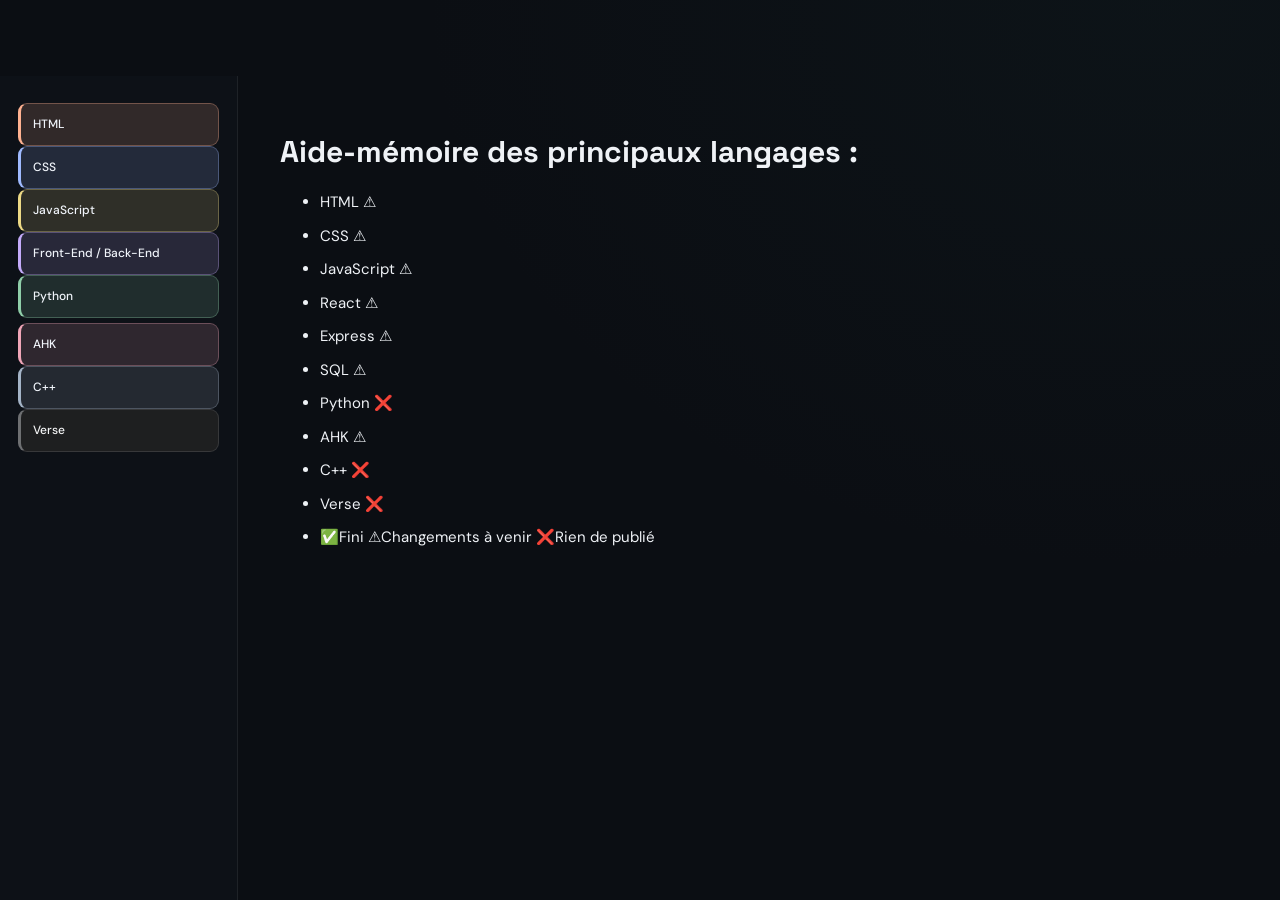
<file: rmemory.html>
﻿<!DOCTYPE html>
<html lang="fr">
    <head>
        <meta charset="utf-8">
        <meta name="viewport" content="width=device-width, initial-scale=1.0">
        <title>Rmemory</title>   
        <link rel="stylesheet" href="rmemory.css">
    </head>
    <body>
        <button id="menuBtn" class="menu-btn HIDDEN" aria-label="Retour au menu" onclick="showContent('StartContent')">Menu</button>
        <div class="SHOW" id="StartContent">
        <h1>Aide-mémoire des principaux langages :</h1>
        <ul>
            <li>HTML ⚠️</li>
            <li>CSS ⚠️</li>
            <li>JavaScript ⚠️</li>
            <li>React ⚠️</li>
            <li>Express ⚠️</li>
            <li>SQL ⚠️</li>
            <li>Python ❌</li>
            <li>AHK ⚠️</li>
            <li>C++ ❌</li>
            <li>Verse ❌</li>
            <li>✅Fini ⚠️Changements à venir ❌Rien de publié</li>
        </ul>
            </div>

        <!-- Liste de boutons -->
        <div class="buttonContainer">
            <div class="button-row">
                <button type="button" class="btn html-btn" onclick="showContent('htmlContent')" aria-controls="htmlContent">HTML</button>
                <button type="button" class="btn css-btn" onclick="showContent('cssContent')" aria-controls="cssContent">CSS</button>
                <button type="button" class="btn js-btn" onclick="showContent('jsContent')" aria-controls="jsContent">JavaScript</button>
                <button type="button" class="btn js-adv-btn" onclick="showContent('jsComplexContent')" aria-controls="jsComplexContent">Front-End / Back-End</button>
                <button type="button" class="btn py-btn" onclick="showContent('pythonContent')" aria-controls="pythonContent">Python</button>
            </div>
            <div class="button-row">
                <button type="button" class="btn ahk-btn" onclick="showContent('ahkContent')" aria-controls="ahkContent">AHK</button>
                <button type="button" class="btn c++-btn" onclick="showContent('c++Content')" aria-controls="c++Content">C++</button>
                <button type="button" class="btn verse-btn" onclick="showContent('verseContent')" aria-controls="verseContent">Verse</button>
            </div>
            <!-- global toggle removed per user request -->
        </div>




        <!-- Contenu HTML-->
        <div id="htmlContent" class="HIDDEN" role="region" aria-labelledby="htmlHeading">
            <h1 id="htmlHeading">HTML</h1>
            <p>Ici, on veras en premier les bases de l'HTML et on appronfondira.</p>
            

        <details>
            <summary>Les bases de l'HTML</summary>
            <h2>Les balises de bases:</h2>
            <p>C'est les premières balises à placer dans une page web pour créer du contenu.</p>
            
            <div class="console">
                <code>
                    
                    &lt;!doctype html&gt; 

                    <span class="console-marker">&lt;-- console --&gt;</span>
                </code>
            </div>
            <p>c'est normal que la console n'affiche rien. </p>
            <p>La balise "!doctype html" sert à commencer à coder en HTML, c'est aussi pour dire quelle version utiliser.</p>
            <p>Maintenant, voyons la suite</p>
            <div class="console">
                <code>
                    &lt;!doctype html&gt; 
                    &nbsp;&lt;html&gt;
                    &nbsp;&nbsp;&lt;head&gt;  
                    &nbsp;&nbsp;&nbsp;&nbsp;&lt;title&gt; titre de la page &lt;/title&gt; 
                    &nbsp;&nbsp;&lt;/head&gt; 
                    &nbsp;&nbsp;&lt;body&gt; 
                    &nbsp;&nbsp;&lt;/body&gt; 
                    &nbsp;&lt;/html&gt; 

                    <span class="console-marker">&lt;-- console --&gt;</span>
                </code>
            </div>
            <p>rien ne s'affiche et c'est normal, voyons chaqunes de ces balises.</p>
            <p>head c'est la zone où on vas mettre toutes les infos du site (title, lien avec le fichier css, etc).</p>
            <p>title c'est le titre de la page web (celui qui s'affiche en haut de l'onglet).</p>
            <p>body c'est la zone où on vas mettre tout le contenu visible de la page web.</p>
            <p> continuons sur ce qu'on peux mettre dans la balise body.</p>

            <h2>Les balises de contenu:</h2>
            <p>Les balises h1 à h6 créent des titres. Ainsi que les balises p pour les paragraphes.</p>
            <p>Les balises img permettent d'insérer des images dans la page. Aisni que les balises a pour les liens.</p>
            <p>La balise spéciale &lt;br&gt; est une balise sans fermeture pour insérer des espaces.</p>
            <p>Les balises div et span sont des conteneurs génériques pour regrouper d'autres éléments.</p>
            <p>Les balises ul, ol et li permettent de créer des listes. ul pour les listes non ordonnées, ol pour les listes ordonnées, et li pour les éléments de liste.</p>
            <p>Les balises comme input, button, textarea, select, permettent de créer des éléments d'interface interactifs.</p>
            <p>Voici un exemple d'input hors de la console:</p>
            <input type="text" placeholder="Text"> 
            <input type="password" placeholder="Password"> 
            <input type="checkbox" checked>
            <p id="span">checkbox</p> 
            <input type="email" placeholder="Email"> 
            <p>Pour cela, nous utilisons les éléments input avec différents attributs comme type et placeholder.</p> 

            <p>puis en final, nous avons details et summary pour créer des blocs repliables.</p>
            <p>Aisni que figure et figcaption pour les images et leurs légendes.</p>
            <p>Et enfin, fieldset et legend pour les groupes de champs de formulaire.</p>

            <h2>Les balises de head</h2>
            <p>Les balises meta fournissent des métadonnées sur le document HTML, telles que la description, les mots-clés, et les paramètres de viewport.</p>
            <div class="console">
                <code>
                    &lt;head&gt;  
                     &nbsp;&nbsp;&lt;meta charset="UTF-8"&gt; 
                     &nbsp;&nbsp;&lt;meta name="viewport" content="width=device-width, initial-scale=1.0"&gt; 
                     &nbsp;&nbsp;&lt;meta name="description" content="Description de la page"&gt; 
                    &lt;/head&gt;   

                    <span class="console-marker">&lt;-- console --&gt;</span>
                </code>
            </div>
            <p>Puis ensuite les attributs lang pour définir la langue du contenu (ex. <code>&lt;html lang="fr"&gt;</code>) et role pour améliorer l'accessibilité (ex. <code>role="navigation"</code>).</p>
        </details>


        
        <details>
         <summary>Les attributs HTML</summary>
            <h2>Les attributs HTML</h2>
            <p>Les attributs HTML sont des informations supplémentaires que l'on peut ajouter aux balises pour modifier leur comportement ou leur apparence.</p>
            <p>Par exemple, l'attribut href dans la balise a spécifie l'URL de destination du lien, et l'attribut src dans la balise img spécifie le chemin de l'image à afficher.</p>
            <p>Il existe de nombreux autres attributs HTML, tels que class, id, style, alt, title, target, et d'autres, chacun ayant une fonction spécifique.</p>
            <p>Comme par exemple, l'attribut class permet de donner un nom à un élément pour pouvoir le cibler en CSS, et l'attribut id permet de donner un nom unique à un élément.</p>
            <p>Ces noms pourront ensuite être utilisés dans les sélecteurs CSS et JavaScript (ou Python).</p>
            <p>Il y a aussi les balises strong et em pour indiquer l'importance et l'emphase du texte.</p>
        </details>
    </div>







        <!-- Contenu CSS -->
        <div id="cssContent" class="HIDDEN" role="region" aria-labelledby="cssHeading">
        <h1 id="cssHeading">CSS</h1>
        <p>Dans cette partie, on verra d'abord comment associer CSS à l'HTML, puis on développera les notions importantes plus en détail.</p>
    <details>
        <summary>Les bases du CSS</summary>
    <details>
        <summary>Associer CSS à l'HTML</summary>
        <h2>Associer CSS à l'HTML</h2>
        <p>Pour associer une feuille de style CSS à un document HTML, on utilise la balise &lt;link&gt; dans la section &lt;head&gt; du document HTML.</p>

        <div class="console">
            <code>
                &lt;head&gt; 
                &nbsp;&nbsp;&lt;link rel="stylesheet" href="styles.css"&gt; 
                &lt;/head&gt;  

                <span class="console-marker">&lt;-- console --&gt;</span>
                &lt;head&gt; 
                &nbsp;&nbsp;&lt;link rel="stylesheet" href="styles.css"&gt; 
                &lt;/head&gt;
            </code>
        </div>

        <p>Dans cet exemple, l'attribut rel spécifie le type de relation entre le document HTML et la feuille de style. Ici, stylesheet indique une feuille de style.</p>
        <p>L'attribut href indique le chemin vers le fichier CSS. Ici, il s'agit de styles.css</p>
    </details> 

    <details>
        <summary>Les sélecteurs CSS</summary>
        <h2>Les sélecteurs CSS</h2>
        <p>Les sélecteurs CSS sont utilisés pour cibler des éléments HTML spécifiques afin d'appliquer des styles.</p>
        <p>Il existe plusieurs types de sélecteurs : les sélecteurs de type, les sélecteurs de classe et les sélecteurs d'identifiant.</p>
        <p>Chaque sélecteur est suivi d'un bloc de déclaration entre accolades <code>{}</code> où les propriétés CSS sont définies.</p>

        <div id="console">
            <p>Sélécteur de type:</p>
            <code>
                p { 
                &nbsp;&nbsp;color: blue; 
                }  
            </code>
             <P>Sélecteur de classe (.element):</P>
            <code>
                .highlight { 
                &nbsp;&nbsp;background-color: yellow; 
                }  
            </code>
            <p>Sélecteur d'identifiant (#element):</p>
            <code>
                #main-title { 
                &nbsp;&nbsp;font-size: 24px; 
                }  

                &lt;-- console --&gt; 
            </code>
        </div>

        <p>Dans ces exemples, on montre trois types de sélecteurs : le sélecteur de type, de classe et d'identifiant.</p>
        <p>ils sont équipés de préfixes spécifiques pour les distinguer: {rien}, {.}, et {#}</p>
    </details>
    </details>
    
    <details>
        <summary>Les propriétés CSS intermédiaires</summary>
    <details>
        <summary>Les propriétés CSS</summary>
        <h2>Les propriétés CSS</h2>
        <p>Les propriétés CSS sont utilisées pour définir les styles à appliquer aux éléments HTML sélectionnés.</p>

        <div class="console">
                <code>
                    p { 
                    &nbsp;&nbsp;color: red; 
                    &nbsp;&nbsp;font-size: 16px; 
                    &nbsp;&nbsp;margin: 10px; 
                    }  

                    <span class="console-marker">&lt;-- console --&gt;</span>
            </code>
        </div>

        <p>Dans cet exemple, on applique trois propriétés CSS à tous les éléments &lt;p&gt; : color (couleur du texte), font-size (taille de la police) et margin (marge autour de l'élément).</p>
        <p>Chaque propriété est suivie de deux-points ":" et de la valeur correspondante, puis d'un point-virgule ";" à la fin.</p>
        <p>Il existe beaucoup d'autres propriétés, mais on les verra plus tard en détail.</p>
        <p>Voici une liste de propriétés importantes :</p>

        <div id="classes">
            <ol>
                <li><em>background-color</em> : définit la couleur de fond d'un élément.</li>
                <li><em>border</em> : définit les bordures d'un élément.</li>
                <li><em>border-radius</em> : arrondit les bords.</li>
                <li><em>background-image</em> : définit une image de fond pour un élément.</li>
                <li><em>background-position</em> : définit la position de l'image de fond.</li>
                <li><em>background-repeat</em> : définit si et comment l'image de fond se répète.</li>
                <li><em>box-shadow</em> : ajoute une ombre portée à un élément.</li>
                <li><em>box-sizing</em> : définit comment la taille totale d'un élément est calculée, en incluant ou excluant les bordures et le padding.</li>
                <li><em>clip-path</em> : permet de définir une zone de découpe pour un élément.</li>
                <li><em>color</em> : définit la couleur du texte.</li>
                <li><em>cursor</em> : permet de changer l'apparence du curseur de la souris lorsqu'il survole un élément.</li>
                <li><em>display</em> : contrôle la façon dont un élément est affiché (block, inline, flex, grid, etc.).</li>
                <li><em>filter</em> : applique des effets graphiques comme le flou ou la saturation à un élément.</li>
                <li><em>flex</em> : propriété raccourcie pour les éléments flexibles.</li>
                <li><em>flex-direction</em> : définit la direction principale des éléments flexibles.</li>
                <li><em>grid</em> : propriété raccourcie pour les conteneurs grid.</li>
                <li><em>grid-template-columns</em> : définit le nombre et la taille des colonnes d'une grille.</li>
                <li><em>grid-template-rows</em> : définit le nombre et la taille des lignes d'une grille.</li>
                <li><em>float</em> : permet de faire flotter un élément à gauche ou à droite.</li>
                <li><em>font-family</em> : spécifie la police de caractères à utiliser pour le texte.</li>
                <li><em>font-style</em> : permet de changer le style d'écriture, comme italic ou oblique.</li>
                <li><em>font-weight</em> : permet de régler l'épaisseur du texte, allant de normal à bold ou à des valeurs numériques.</li>
                <li><em>max-height</em> : définit la hauteur maximale d'un élément.</li>
                <li><em>max-width</em> : définit la largeur maximale d'un élément.</li>
                <li><em>min-height</em> : définit la hauteur minimale d'un élément.</li>
                <li><em>min-width</em> : définit la largeur minimale d'un élément.</li>
                <li><em>height</em> et <em>width</em> : définissent la hauteur et la largeur d'un élément.</li>
                <li><em>letter-spacing</em> : permet de contrôler l'espacement entre les caractères du texte.</li>
                <li><em>line-height</em> : permet de régler la hauteur de ligne du texte à l'intérieur d'un élément.</li>
                <li><em>margin</em> : définit l'espace entre un élément et les éléments environnants.</li>
                <li><em>opacity</em> : permet de régler la transparence d'un élément, allant de 0 à 1.</li>
                <li><em>object-fit</em> : définit la façon dont le contenu d'un élément remplacé est redimensionné pour s'adapter à son conteneur.</li>
                <li><em>outline</em> : définit une ligne autour d'un élément, en dehors de la bordure.</li>
                <li><em>overflow-x</em> : contrôle le débordement horizontal du contenu.</li>
                <li><em>overflow-y</em> : contrôle le débordement vertical du contenu.</li>
                <li><em>overflow</em> : gère le comportement du contenu qui dépasse les dimensions d'un élément.</li>
                <li><em>padding</em> : définit l'espace entre le contenu d'un élément et sa bordure.</li>
                <li><em>position</em> : définit la méthode de positionnement d'un élément (static, relative, absolute, fixed).</li>
                <li><em>pointer-events</em> : contrôle si un élément peut devenir la cible d'événements de la souris.</li>
                <li><em>text-align</em> : définit l'alignement du texte à l'intérieur d'un élément (left, right, center, justify).</li>
                <li><em>text-decoration</em> : permet d'ajouter des décorations au texte, comme le soulignement ou la ligne à travers.</li>
                <li><em>text-shadow</em> : ajoute une ombre au texte.</li>
                <li><em>user-select</em> : contrôle si l'utilisateur peut sélectionner le texte.</li>
                <li><em>white-space</em> : contrôle la façon dont les espaces blancs sont gérés dans un élément.</li>
                <li><em>word-break</em> : contrôle la façon dont les mots sont coupés à la fin d'une ligne.</li>
                <li><em>transform</em> : permet d'appliquer des transformations 2D ou 3D à un élément, comme la rotation, l'échelle ou la translation.</li>
                <li><em>transition</em> : permet de créer des effets de transition en douceur entre les états d'un élément lorsqu'une propriété change.</li>
                <li><em>visibility</em> : permet de contrôler la visibilité d'un élément, en le rendant visible, caché ou occupé de l'espace sans être visible.</li>
                <li><em>z-index</em> : permet de gérer la superposition des éléments positionnés, en définissant leur ordre d'empilement.</li>
            </ol>
        </div> 
        </details> 

        <details>
            <summary>Display</summary>
            <h2>Flexbox</h2>
            <p>Voici un exemple d'utilisation de Flexbox pour créer une mise en page flexible.</p>

            <div id="console">
                <code>
                    .container { 
                    &nbsp;&nbsp;display: flex; (flex; grid; inline; block; inline-block) 
                    &nbsp;&nbsp;flex-wrap: nowrap; (wrap; nowrap; wrap-reverse) 
                    &nbsp;&nbsp;flex-grow: 0; (basic value) 
                    &nbsp;&nbsp;flex-shrink: 1; (basic value) 
                    &nbsp;&nbsp;flex-basis: auto; (basic value) 
                    &nbsp;&nbsp;flex: 0 1 auto; (flex shorthand) 
                    &nbsp;&nbsp;flex-direction: row; (row; row-reverse; column; column-reverse) 
                    &nbsp;&nbsp;cross-axis: stretch; 
                    &nbsp;&nbsp;align-items: stretch; (par défaut stretch; center; start; end) 
                    &nbsp;&nbsp;justify-content: space-around; 
                    } 
                </code>
            </div>
            <h2>Grid</h2>
            <p>Voici un exemple d'utilisation de CSS Grid pour créer une mise en page en grille.</p>

            <div id="console">
                <code>
                    .container { 
                    &nbsp;&nbsp;display: grid; 
                    &nbsp;&nbsp;grid-template-columns: repeat(3, 1fr); (permet de définir la largeur des colonnes de la grille) 
                    &nbsp;&nbsp;grid-template-rows: auto; 
                    &nbsp;&nbsp;gap: 10px; (permet de définir l'espace entre les éléments de la grille) 
                    &nbsp;&nbsp;grid-template-areas: 
                    &nbsp;&nbsp;"header header header" 
                    &nbsp;&nbsp;"sidebar content content" 
                    &nbsp;&nbsp;"footer footer footer"; (définit les zones de la grille) 
                    &nbsp;&nbsp;grid-area: header; (permet de placer un élément dans une zone spécifique de la grille) 
                    &nbsp;&nbsp;align-items: center; (start, center, end, stretch : permet d'aligner les éléments verticalement au centre de leur cellule) 
                    &nbsp;&nbsp;justify-items: center; (start, center, end, stretch : permet d'aligner les éléments horizontalement au centre de leur cellule) 
                    &nbsp;&nbsp;justify-content: center; (permet d'aligner la grille elle-même au centre de son conteneur) 
                    &nbsp;&nbsp;grid: auto / auto; (permet de définir la taille des lignes et des colonnes de la grille) 
                    } 
                </code>
            </div>
        </details> 

    <details>
        <summary>Commentaires</summary>
        <h2>Commentaires</h2>
        <p>Les commentaires en CSS sont utilisés pour ajouter des notes ou des explications dans le code CSS sans affecter son fonctionnement.</p>

        <div id="console">
            <code>
                /* Ceci est un commentaire en CSS */ 
                p { 
                &nbsp;&nbsp;color: blue; /* Couleur du texte */ 
                }  

                &lt;-- console --&gt; 
            </code>
        </div>

        <p>Dans cet exemple, on montre comment écrire des commentaires en CSS en utilisant la syntaxe <code>/* commentaire */</code>.</p>
        <p>Les commentaires peuvent être placés n'importe où dans le code CSS et sont ignorés par le navigateur lors de l'interprétation du style.</p>
        <p>Il en existe aussi en HTML, JavaScript et Python :</p>
        <ul>
            <li>HTML : <code>&lt;!-- Ceci est un commentaire en HTML --&gt;</code></li>
            <li>JavaScript : <code>// Ceci est un commentaire sur une ligne</code></li>
            <li>JavaScript : <code>/* Ceci est un commentaire sur plusieurs lignes */</code></li>
            <li>Python : <code># Ceci est un commentaire en Python</code></li>
        </ul>
    </details>
    </details>
            </div>










        <!-- Contenu JavaScript-->
        <div id="jsContent" class="HIDDEN" role="region" aria-labelledby="jsHeading">
            <h1 id="jsHeading">JavaScript</h1>
            <p>Le Javascript est essentiel pour rendre une page web interactive. Il permet de manipuler le DOM (Document Object Model) pour modifier le contenu, la structure et le style d'une page web en temps réel.</p>
            <details>
                <summary>Variables en JavaScript</summary>
                <p>En JavaScript, les variables sont utilisées pour stocker des données et des valeurs. Il existe trois mots-clés principaux pour déclarer des variables : var, let et const.</p>
                <div id="console">
                    <code>
                        var nom = "Alice"; 
                        let age = 30; 
                        const isStudent = true;  

                        &lt;-- console--&gt; 
                    </code>
                </div>
             <p>let est une variable dont la valeur peut être modifiée après son initialisation. Ce qui n'est pas le cas de const. Cependant var est la seule à permettre la redéclaration d'une variable, tandis que let et const ne le permettent pas.</p>
             <p>La valeur de la variable est sois une chaîne de caractères, un nombre, un booléen, un tableau ou un objet.</p>
             <p>Voici quelques exemples:</p>
             <div id="console">
                    <code>
                        let nom = "Alice"; 
                        let age = 30; 
                        let isStudent = true; 
                        let fruits = ["apple", "banana", "orange"]; 
                        let person = { name: "Alice", age: 30, speak() {console.log("Hi !");}} 
                        console.log(nom, age, isStudent, fruits[0], person.name);  

                        &lt;-- console--&gt; 
                        > Alice 30 true apple Alice 
                    </code>
                </div>
             <p>Les variables peuvent également être destructurés et devenir des fonctions fléchées:</p>
             <div id="console">
                    <code>
                        let nom = ["Alice", "Bob", "Charlie"]; 
                        let [name1, name2, name3] = nom; 
                        console.log(name1 + ", " + name2 + ", " + name3);  

                        &lt;-- console--&gt; 
                        > Alice, Bob, Charlie 
                    </code>
                    <p>On utilise "," pour ignorer des éléments du tableau et "..." + name pour capturer les éléments restants dans un tableau. la destructuration fonctionne aussi avec les objets.</p>
                    <p>const [, name2, ...rest] = nom;</p>
                </div>
             <p>Ensuite les fonctions fléchées qui agissent comme des fonctions anonymes:</p>
             <div id="console">
                    <code>
                        const add = (a, b) => a + b; 
                        console.log(add(5, 3));  

                        &lt;-- console--&gt; 
                        > 8 
                    </code>
                </div>
             <p>Elles permettent de créer des fonctions plus concises et lisibles.</p>
             <p>Attention, les fonctions fléchés ne retournent pas toujours this. Si elles contiennent { } pour faire plusieurs lignes, il faudra utiliser le mot-clé return.</p>
             <div id="console">
                    <code>
                        function square(x) { 
                            return x * x; 
                        } 
                        console.log(square(5));  

                        &lt;-- console--&gt; 
                        > 25 
                    </code>
                </div>
             <p>Un autre outil utile est le Template Literals, utilisant les backticks (`)</p>
             <div id="console">
                    <code>
                        let name = "Alice"; 
                        let greeting = `Hello, ${name}!`; 
                        console.log(greeting);  

                        &lt;-- console--&gt; 
                        > Hello, Alice! 
                    </code>
                </div>
            </details> 
            <details>
                <summary>Tableaux, objets, boucles et DOM.</summary> 
                <details>
                    <summary>Tableaux</summary>
                    <p>Les tableaux sont des structures de données qui permettent de stocker plusieurs valeurs dans une seule variable. En JavaScript, les tableaux sont créés en utilisant des crochets [] et peuvent contenir des éléments de différents types.</p>
                    <div id="console">
                        <code>
                            let fruits = ["apple", "banana", "orange"]; 
                            console.log(fruits[0]); <p>// Accéder au premier élément</p> 
                            console.log(fruits.length); <p>// Obtenir la longueur du tableau</p>  

                            &lt;-- console--&gt; 
                            > apple 
                            > 3 
                        </code>
                    </div>
                    <p>La manipulation des tableaux est une compétence essentielle en JavaScript. Voici quelques méthodes couramment utilisées:</p>
                    <div id="console">
                        <code>
                           <p>Tout d'abord, on peut accéder à un élément spécifique du tableau en utilisant son index:</p>
                            let fruits = ["apple", "banana", "orange"]; 
                            console.log(fruits[1]); <p>// Accéder au deuxième élément</p>  

                            &lt;-- console--&gt; 
                            > banana  

                            <p>Ensuite, on peut ajouter un élément à la fin du tableau avec la méthode push:</p>
                            fruits.push("grape"); 
                            console.log(fruits);  

                            &lt;-- console--&gt; 
                            > ["apple", "banana", "orange", "grape"]  

                            <p>On peut également supprimer le dernier élément du tableau avec la méthode pop:</p>
                            fruits.pop(); 
                            console.log(fruits);  

                            &lt;-- console--&gt; 
                            > ["apple", "banana", "orange"]  

                            <p>Pour trier les éléments du tableau, on utilise la méthode sort:</p>
                            fruits.sort(); 
                            console.log(fruits);  

                            &lt;-- console--&gt; 
                            > ["apple", "banana", "orange"] 

                            <p>Voyons plus frofondement ce qui est possible avec les tableaux: Utilisons les outils .filter, .map, et .reduce dans des exemples concrets.</p>

                            fruits.map(function(element, index) { return element.toUpperCase(); }); 
                            
                            <p>.map permet de créer un nouveau tableau en appliquant une fonction à chaque élément du tableau d'origine.</p>

                            fruits.filter(function(x) { return x.length > 5; }); 
                            <p>.filter permet de créer un nouveau tableau contenant uniquement les éléments qui satisfont une condition spécifiée.</p>

                            fruits.reduce(function(accumulator, element) { return accumulator + element.length; }, 0); 
                            <p>.reduce permet de réduire le tableau à une seule valeur en appliquant une fonction d'accumulation à chaque élément du tableau.</p>
                        </code>
                    </div>
                    <p>La Structure des Tableaux:</p>
                    <p>On va voir plus visiblement comment coder des .map, .filter et .reduce. tout ça paraît complexe au départ, mais avec un peu de pratique, vous maîtriserez ces outils puissants.</p>

                    <div id="console">
                        <code>
                            let numbers = [1, 2, 3, 4, 5]; 
                            console.log(numbers);  

                            &lt;-- console--&gt;  
                            > [1, 2, 3, 4, 5] 

                            <p>Pour l'exemple, nous utiliserons uniquement .map, mais .filter et .reduce ont exactement les mêmes principes.</p>
                            <p>Tout d'abord, rappelons le tableau. Puis ajoutons lui .map</p>
                            numbers.map()
                            <p>Ce .map est vide, ajoutons lui une fonction.</p>
                            numbers.map(function() {})
                            <p> Ici on a ajouté la fonction .map avec les crochets pour ce qu'elle va exécuter. La fonction s'exécute sur chaque élément du tableau au rendu. 
                            La fonction prend deux paramètres: element et index. Element est l'élément du tableau sur lequel la fonction s'exécute, et index est l'index de cet élément dans le tableau. 
                            C'est à dire que Element est la valeur de l'élément, et index est sa position dans le tableau. 
                            Par exemple, si on a un tableau [10, 20, 30], element 10 aura Element = 10 et index = 0 .
                            </p>
                            console.log( numbers.map(function(element, index) { return element * index; }) );
                            <p>Chaques éléments du tableau sont multipliés par leur index, la valeur est renvoyée dans la console.</p>
                        </code>
                    </div>
                </details> 
                <details>
                    <summary>Json & Fonctions</summary>
                    <p>Json est un format de données léger utilisé pour échanger des données entre un client et un serveur. Les fonctions peuvent être ajoutées à un objet JSON pour lui donner des comportements spécifiques.</p>
                    <p>Pour transformer un objet en JSON, on utilise JSON.stringify(). Pour transformer un JSON en objet, on utilise JSON.parse().</p>
                    <p>C'est très simple à utiliser.</p>
                    
                    <p>Ensuite, les fonctions sont des parties du code éxécuté uniquement quand on les appelle. Avec eux arrivent les callbacks, et bien d'autres choses.</p>
                    <div id="console">
                        <code>
                            <p>Nous voulons crier "Alice !" dans la console. Pour cela, on écrit le mot clé function, ensuite le nom de la fonction avec des paranthèses et ses arguments, 
                            Et enfin les accolades pour le code à éxécuter. On y mettras le console.log("Alice !") 
                            </p>
                            function shout(name) { 
                            &nbsp;&nbsp; console.log(name + "!"); 
                            } 
                            <p>On peux faire des appels à cette fonction en passant un nom en argument. On peux aussi retourner la valeur de la fonction avec le mot clé return.</p>
                            function shout(name) { 
                            &nbsp;&nbsp; return name + "!"; 
                            } 
                            console.log(shout("Alice")); 
                        </code>
                    </div>
                    <p>Il est temps de lister les points qu'on a pas encore abordés:</p>
                            <ul>
                                <li>Les fonctions fléchées</li>
                                <li>Les fonctions anonymes</li>
                                <li>Les fonctions récursives</li>
                                <li>Les fonctions de rappel (callbacks)</li>
                                <li>Les fonctions asynchrones et les promesses</li>
                            </ul>
                    <div id="console">
                        <code>
                            <p>Les fonctions fléchées sont une syntaxe plus concise pour déclarer des fonctions, on les a déjà vues plus haut.</p>
                            <p>Les fonctions anonymes sont des fonctions sans nom, souvent utilisées comme arguments pour d'autres fonctions:</p>
                            
                            <p>Exemple de fonction anonyme passée à un appel:</p>
                            const numbers = [1, 2, 3]; 
                            numbers.forEach(function(number) { 
                            &nbsp;&nbsp; console.log(number); 
                            }); 
                            
                            <p>Les fonctions récursives s'appellent elles-mêmes pour résoudre un problème étape par étape:</p>
                            function factorial(n) { 
                            &nbsp;&nbsp; if (n <= 1) return 1; 
                            &nbsp;&nbsp; return n * factorial(n - 1); 
                            } 
                            console.log(factorial(5)); // 120 
                            
                            <p>Les fonctions de rappel (callbacks) sont des fonctions que l'on donne à une autre fonction pour qu'elle soit appelée plus tard:</p>
                            function doAfterDelay(callback) { 
                            &nbsp;&nbsp; setTimeout(callback, 1000); 
                            } 
                            doAfterDelay(function() { 
                            &nbsp;&nbsp; console.log('Callback appelé après 1 seconde'); 
                            }); 
                            
                            <p>Les fonctions asynchrones et les promesses permettent de gérer des opérations qui prennent du temps, comme des requêtes réseau:</p>
                            const p = new Promise((resolve, reject) => { 
                            &nbsp;&nbsp; setTimeout(() => resolve('Succès'), 500); 
                            }); 
                            p.then(result => console.log(result)) 
                            &nbsp;&nbsp; .catch(err => console.error(err)); 
                            
                            <p>Avec async/await, on écrit ce code de manière plus lisible :</p>
                            async function getData() { 
                            &nbsp;&nbsp; try { 
                            &nbsp;&nbsp;&nbsp;&nbsp; const result = await p; 
                            &nbsp;&nbsp;&nbsp;&nbsp; console.log(result); 
                            &nbsp;&nbsp; } catch (err) { 
                            &nbsp;&nbsp;&nbsp;&nbsp; console.error('Erreur:', err); 
                            &nbsp;&nbsp; } 
                            } 
                            getData(); 
                        </code>
                </details> 
                <details>
                    <summary>Boucles & Manipulation du DOM</summary>
                    <p>Il existe 3 boucles en JavaScript: for, while, et do...while</p>
                    <p>while est une boucle qui s'exécute tant qu'une condition est vraie.</p>
                    <p>for est une boucle qui s'exécute un nombre spécifique de fois en utilisant sa propre variable d'initialisation, de condition et d'incrémentation.</p>
                    <p>do...while est une boucle qui s'exécute au moins une fois, puis continue tant qu'une condition est vraie.</p>
                    <div id="console">
                        <code>
                            <p>Exemple de boucle for:</p>
                            for (let i = 0; i < 5; i++) { 
                            &nbsp;&nbsp; console.log("Itération " + i); 
                            }  

                            <p>Exemple de boucle while:</p>
                            let j = 0; 
                            while (j < 5) { 
                            &nbsp;&nbsp; console.log("Itération " + j); 
                            &nbsp;&nbsp; j++; 
                            }  

                            <p>Exemple de boucle do...while:</p>
                            let k = 0; 
                            do { 
                            &nbsp;&nbsp; console.log("Itération " + k); 
                            &nbsp;&nbsp; k++; 
                            } while (k < 5);  

                        </code>
                    </div>
                    <p>La manipulation du DOM en JavaScript permet de modifier dynamiquement le contenu et la structure d'une page web.</p>
                    <p>Il n'est cependant pas essentiel de manipuler le DOM avec ces méthodes. En général, on utilise des bibliothèques ou des frameworks pour simplifier cette manipulation comme le React.</p>
                    <p>Ici nous verrons les manipulations simples du DOM. Plus tard nous aborderons des techniques plus avancées: Le React.</p>
                    <p>Tout d'abord, il est important de comprendre comment accéder aux éléments du DOM. 
                    Pour cela, on utilise des méthodes comme getElementById, getElementsByClassName, querySelector et querySelectorAll. 
                    Ces méthodes permettent de sélectionner des éléments spécifiques dans le document HTML en fonction de leur identifiant, de leur classe ou de leur sélecteur CSS. 
                    En utilisant ces méthodes, on peut ensuite modifier le contenu, les attributs et les styles des éléments sélectionnés. 
                    C'est parti pour voir comment manipuler le DOM en JavaScript !
                    </p>
                    <div id="console">
                        <code>
                            <p>Exemple d'accès à un élément du DOM:</p>
                            const element = document.getElementById("monElement"); 
                            console.log(element);  

                            <p>Exemple de modification du contenu d'un élément:</p>
                            element.textContent = "Nouveau contenu"; 
                            console.log(element.textContent);  

                            <p>Exemple de gestion des classes d'un élément:</p>
                            element.classList.add("maClasse"); 
                            element.classList.remove("maClasse"); 
                            element.classList.toggle("maClasse"); 
                            element.classList.replace("ancienneClasse", "nouvelleClasse"); 
                            const present = element.classList.contains("maClasse"); 
                            console.log(present);  

                            <p>Exemple de création et suppression d'un élément:</p>
                            const nouveau = document.createElement("p"); 
                            nouveau.textContent = "Ceci est un nouveau paragraphe."; 
                            document.body.appendChild(nouveau); 
                            nouveau.remove(); 
                        </code>
                    </div>
                </details>
            </details> 
            <details> 
                <summary>Événements en JavaScript</summary>
                <details>
                    <summary>Introduction aux événements</summary>
                    <p>Les événements en JavaScript sont des actions ou des occurrences qui se produisent dans le navigateur (clics, double-clics, défilement, saisie, gestes tactiles, etc.). 
                    On peut y répondre en attachant des gestionnaires (handlers) ou des écouteurs (event listeners).</p>
                    <p>Voyons comment les utiliser dans notre code:</p>
                    <div id="console">
                        <pre><code>
                            <p>Exemple d'écouteur d'événement:</p>
                            const button = document.querySelector("button"); 
                            button.addEventListener("click", function() { 
                            &nbsp;&nbsp; console.log("Bouton cliqué !"); 
                            });  

                            <p>Exemple de gestionnaire d'événement:</p>
                            button.onclick = function() { 
                            &nbsp;&nbsp; console.log("Bouton cliqué !"); 
                            };  

                        </code></pre>
                    </div>
                    <p>Sur ces deux approches, l'approche avec `addEventListener` est généralement préférée car elle offre plus de flexibilité et de contrôle.</p>
                    <p>Il existe plusieurs types d'événements, comme `click`, `mouseover`, `keydown`, etc. Voici la liste complète:</p>
                    <ul>
                        <li>`click` - Clic sur un élément</li>
                        <li>`dblclick` - Double-clic sur un élément</li>
                        <li>`mouseover` - survol d'un élément</li>
                        <li>`keydown` - touche pressée</li>
                        <li>`keyup` - touche relâchée</li>
                        <li>`focus` - élément reçoit le focus</li>
                        <li>`blur` - élément perd le focus</li>
                        <li>`submit` - formulaire soumis</li>
                        <li>`change` - valeur d'un élément modifiée</li>
                        <li>`input` - saisie dans un champ de texte</li>
                        <li>`scroll` - défilement d'un élément</li>
                        <li>`resize` - redimensionnement de la fenêtre</li>
                        <li>`touchstart` - début d'un geste tactile</li>
                        <li>`touchmove` - mouvement d'un geste tactile</li>
                        <li>`touchend` - fin d'un geste tactile</li>
                        <li>`touchcancel` - annulation d'un geste tactile</li>
                    </ul>
                    <div id="console">
                        <pre><code>
                            <p>Apprendre à utiliser les événements en JavaScript. On va faire un bouton qui affiche un message dans la console quand on clique dessus.</p>
                            <P>Tout d'abord, on sélectionne le bouton :</P>
                            const button = document.querySelector("button"); 
                            <p>Ensuite, on ajoute un écouteur d'événement pour le clic :</p>
                            button.addEventListener("click", greetings) 
                            <p>Enfin, on définit la fonction qui sera appelée lors du clic :</p>
                            function greetings() { 
                            &nbsp;&nbsp; console.log("Hello World!"); 
                            } 
                        </code></pre>
                    </div>
                    <p>Il existe aussi RemoveEventListener pour retirer un écouteur d'événement :</p>
                    <div id="console" class="HIDDEN">
                        <code>
                            button.removeEventListener("click", greetings); 
                        </code>
                    </div>
                </details>
                <details>
                    <summary>Classes JavaScript</summary>
                       <p>Les classes en JavaScript sont un moyen de créer des objets réutilisables avec des propriétés et des méthodes.</p>
                       <p>Voici un exemple de classe simple :</p>
                       <div id="console">
                        <pre><code>
                            class Person { 
                            &nbsp;&nbsp; constructor(name, age) { 
                            &nbsp;&nbsp;&nbsp;&nbsp; this.name = name; 
                            &nbsp;&nbsp;&nbsp;&nbsp; this.age = age; 
                            &nbsp;&nbsp; } 
                            &nbsp;&nbsp; greet() { 
                            &nbsp;&nbsp;&nbsp;&nbsp; console.log(`Hello, my name is ${this.name} and I am ${this.age} years old.`); 
                            &nbsp;&nbsp; } 
                            }  

                            const alice = new Person("Alice", 30); 
                            alice.greet();  

                            &lt;-- console--&gt; 
                            > Hello, my name is Alice and I am 30 years old. 
                        </code></pre>
                       </div>
                       <p>Tout semble difficile à comprendre pour le moment. Voyons cela ensemble.</p>
                       <p>Voyons pas à pas comment marche les classes puis nous verons ensuite les héritages.</p>
                       <div id="console">
                        <pre><code>
                            <p>Tout d'abord, on crée une classe avec le mot clé class suivi du nom de la classe :</p>
                            class Person {} 
                            <p>Ensuite, on définit un constructeur qui est appelé lors de la création d'une instance de la classe. Il aura ici deux paramètres :</p>
                            class Person { 
                            &nbsp;&nbsp; constructor(name, age) {}} 
                            <p>Dans le constructeur, on peut initialiser les propriétés de l'objet avec this :</p>
                            class Person { 
                            &nbsp;&nbsp; constructor(name, age) { 
                            &nbsp;&nbsp;&nbsp;&nbsp; this.name = name; 
                            &nbsp;&nbsp;&nbsp;&nbsp; this.age = age; 
                            &nbsp;&nbsp; }} 
                            <p>Ensuite, on peut définir des méthodes pour interagir avec les instances de la classe :</p>
                            class Person { 
                            &nbsp;&nbsp; constructor(name, age) { 
                            &nbsp;&nbsp;&nbsp;&nbsp; this.name = name; 
                            &nbsp;&nbsp;&nbsp;&nbsp; this.age = age; 
                            &nbsp;&nbsp; } 
                            &nbsp;&nbsp; greet() { 
                            &nbsp;&nbsp;&nbsp;&nbsp; console.log(`Hello, my name is ${this.name} and I am ${this.age} years old.`); 
                            &nbsp;&nbsp; } 
                            }  

                            <p>Et enfin, on crée une instance de la classe avec le mot clé new :</p>
                            const alice = new Person("Alice", 30); 
                            alice.greet();  

                            &lt;-- console--&gt; 
                            > Hello, my name is Alice and I am 30 years old. 
                        </code></pre>
                       </div>
                </details>
                <details>
                    <summary>Héritage en JavaScript</summary>
                    <p>L'héritage en JavaScript permet à une classe d'hériter des propriétés et des méthodes d'une autre classe. Cela favorise la réutilisation du code et la création de hiérarchies d'objets.</p>
                    <p>Voici un exemple d'héritage simple :</p>
                    <div id="console">
                        <pre><code>
                            class Animal { 
                            &nbsp;&nbsp; constructor(name) { 
                            &nbsp;&nbsp;&nbsp;&nbsp; this.name = name; 
                            &nbsp;&nbsp; } 
                            &nbsp;&nbsp; speak() { 
                            &nbsp;&nbsp;&nbsp;&nbsp; console.log(`${this.name} makes a sound.`); 
                            &nbsp;&nbsp; } 
                            }  

                            class Dog extends Animal { 
                            &nbsp;&nbsp; speak() { 
                            &nbsp;&nbsp;&nbsp;&nbsp; console.log(`${this.name} barks.`); 
                            &nbsp;&nbsp; } 
                            }  

                            const dog = new Dog("Rex"); 
                            dog.speak();  

                            &lt;-- console--&gt; 
                            > Rex barks. 
                        </code></pre>
                    </div>
                    <p>Dans cet exemple, la classe Dog hérite de la classe Animal. La méthode speak() est redéfinie dans la classe Dog pour fournir un comportement spécifique.</p>
                    <p>On peut aussi utiliser le mot clé super pour appeler le constructeur de la classe parente :</p>
                    <div id="console">
                        <pre><code>
                            class Dog extends Animal { 
                            &nbsp;&nbsp; constructor(name, breed) { 
                            &nbsp;&nbsp;&nbsp;&nbsp; super(name); 
                            &nbsp;&nbsp;&nbsp;&nbsp; this.breed = breed; 
                            &nbsp;&nbsp; } 
                            &nbsp;&nbsp; speak() { 
                            &nbsp;&nbsp;&nbsp;&nbsp; console.log(`${this.name} the ${this.breed} barks.`); 
                            &nbsp;&nbsp; } 
                            }  

                            const dog = new Dog("Rex", "Labrador"); 
                            dog.speak();  

                            &lt;-- console--&gt; 
                            > Rex the Labrador barks. 
                        </code></pre>
                    </div>
                    <p>Dans cet exemple, la classe Dog hérite de la classe Animal. La méthode speak() est redéfinie dans la classe Dog pour fournir un comportement spécifique.</p>
                    <p>On peut aussi utiliser le mot clé super pour appeler le constructeur de la classe parente :</p>
                </details>
            </details> 
            <details>
                    <summary>Asynchrone</summary>
                    <p>Le code Asynchrone et Sychrone est quelque chose de spécial dont a vaguement parler auparavant.</p>
                    <p>Le code synchrone s'exécute ligne par ligne, tandis que le code asynchrone permet à certaines opérations (comme les requêtes réseau ou les timers) de s'exécuter plus tard, sans bloquer le fil principal.</p>
                    <p>On avait déjà vu les fonctions asynchrones, et maitenant nous allons découvrir d'autres concepts asynchrones.</p>
                    <div id="console" class="HIDDEN">
                        <code>
                            <p>Exemple de code synchrone :</p>
                            console.log("Début"); 
                            console.log("Fin");  

                            &lt;-- console--&gt; 
                            > Début 
                            > Fin  

                            <p>Exemple de code asynchrone avec setTimeout :</p>
                            console.log("Début"); 
                            setTimeout(function() { 
                            &nbsp;&nbsp; console.log("Asynchrone"); 
                            }, 1000); 
                            console.log("Fin");  

                            &lt;-- console--&gt; 
                            > Début 
                            > Fin 
                            > Asynchrone (après 1 seconde)  
                        </code>
                    </div>
                    <p>Deux concepts asynchrones importants sont SetTimeout et SetInterval.</p>
                    <p>SetTimeout permet d'exécuter une fonction après un certain délai (en millisecondes). 
                        SetInterval permet d'exécuter une fonction de manière répétée à intervalles réguliers. 
                        ClearInterval permet d'arrêter un intervalle. C'est secondaire mais utilise pour la gestion des performances.</p>
                    <p>Le reste des concepts asynchrones ont été abordés dans les sections précédentes.</p>
            </details> 
        </div>





        <!-- Contenu JS Avancé-->
        <div id="jsComplexContent" class="JS HIDDEN" role="region" aria-labelledby="jsComplexHeading">
            <h1 id="jsComplexHeading">Front-End / Back-End</h1>
            <details>
                <summary>React</summary>
                <p>Le réact est une bibliothèque JavaScript pour construire des interfaces utilisateur.</p>
                <p>Celui-ci permet de créer des applications web interactives de manière efficace en utilisant le JSX.</p>
                <p>Nous allons découvrir les concepts de base de React dans cette section.</p>

                <details>
                    <summary>Fichiers</summary>
                    <p>Tout d'abord, créons un fichier `index.html`, ensuite un fichier `app.jsx` et un fichier `style.css`.</p>
                    <p>Comme ont le fait d'abord, on relie les fichiers dans le fichier `index.html`.</p>
                    <p>Relier le fichier `app.jsx` a une manière différente que de relier des simples fichiers JavaScript:</p>
                    <div id="console">
                        <code>
                            &lt;script type="text/babel" src="app.jsx"&gt;&lt;/script&gt;
                        </code>
                    </div>
                    <p>En fait, il est aussi possible de relier d'autres fichiers JSX dans un fichier JSX.</p>
                    <p>Dans le fichier `app.jsx`, on peut importer d'autres composants JSX:</p>
                    <div id="console">
                        <code>
                            import React from 'react';
                            import app2 from './app2.jsx';
                        </code>
                    </div>
                    <p>Dans ce cas, le composant `app2` peut être utilisé dans le composant `app.jsx`. <br>
                    Nous devons aussi importer React ;-</p>
                    <p>Passons au grandes choses...</p>
                </details>

                <details>
                    <summary>JSX</summary>
                    <p>Le JSX est une syntaxe qui permet d'écrire du HTML dans du JavaScript. Il est utilisé dans React pour définir la structure des composants.</p>
                    <p>Voici un exemple simple de composant React utilisant JSX :</p>
                    <div id="console">
                        <code>
                            function App() {
                            &nbsp;&nbsp; return (
                            &nbsp;&nbsp;&nbsp;&lt;div&gt;
                                &nbsp;&nbsp;&nbsp;&nbsp;&lt;h1&gt;Bonjour, monde !&lt;/h1&gt;
                            &nbsp;&nbsp;&nbsp;&lt;/div&gt;
                            &nbsp;&nbsp; );
                            }
                        </code>
                    </div>
                    <p>Point important: nous ne pouvons retourner qu'un seul élément racine. Nous pouvons aussi retourner <></> qui n'est pas un élément HTML valide.</p>
                    <p>En fait <></> est une syntaxe valide en JSX. C'est ce qu'on appelle un "fragment". C'est une abréviation pour "React Fragment".</p>
                    <p>parlons maintenant de la gestion des états dans React et des props:</p>
                    <div id="console">
                        <code>
                            import React, { useState } from 'react';

                            function Counter() {
                            &nbsp;&nbsp; const [count, setCount] = useState(0);

                            &nbsp;&nbsp; return (
                            &nbsp;&nbsp;&nbsp;&lt;div&gt;
                                &nbsp;&nbsp;&nbsp;&nbsp;&lt;p&gt;Vous avez cliqué {count} fois&lt;/p&gt;
                                &nbsp;&nbsp;&nbsp;&nbsp;&lt;button onClick={() =&gt; setCount(count + 1)}&gt;
                                &nbsp;&nbsp;&nbsp;&nbsp;Cliquez ici
                                &nbsp;&nbsp;&nbsp;&nbsp;&lt;/button&gt;
                            &nbsp;&nbsp;&nbsp;&lt;/div&gt;
                            &nbsp;&nbsp; );
                            }
                        </code>
                    </div>
                    <p>Ici on importe `useState` depuis React pour gérer l'état du composant. Il permet de sauvegarder et mettre à jour la valeur d'une variable dans un composant React en temps réel.</p>
                    <p>Ensuite on crée une variable d'état avec `useState`, avec valeur par défaut de 0.</p>
                    <p>Dans le rendu, on utilise `count` pour afficher la valeur de l'état et `setCount` pour mettre à jour cette valeur.</p>
                    <p>Ici on n'as que utilise la variable d'état, mais pas encore les props. Voici un exemple de composant utilisant les props :</p>
                    <div id="console">
                        <code>
                            <p>Dans le fichier parent app.jsx</p>
                            import React from 'react';
                            import { CreateRoot } from 'react-dom/client';
                            import Greeting from './greeting.jsx'; <br>
                            const rootElement = document.getElementById('root');
                            const root = CreateRoot(rootElement);
                            root.render(&lt;Greeting name="Alice" /&gt;);

                            <p>Dans le fichier enfant greeting.jsx</p>
                            function Greeting(props) {
                            &nbsp;&nbsp; return &lt;h1&gt;Bonjour, {props.name} !&lt;/h1&gt;;
                            }
                            export default Greeting;

                            &lt;--console--&gt;
                            > Bonjour, Alice !
                        </code>
                    </div>
                    <p>Dans cet exemple, le composant `Greeting` reçoit une prop `name` et l'utilise pour afficher un message personnalisé. Le composant `App` passe la valeur "Alice" à la prop `name` du composant `Greeting`.</p>
                    <p>Les props permettent de passer des données d'un composant parent à un composant enfant, ce qui rend les composants plus réutilisables et flexibles.</p>
                    <p>Ce qu'il faut retenir, c'est que les props sont une manière de faire communiquer les composants entre eux. Cependant la communication demande d'utiliser le root, ce qui est long.</p>
                    <p>export est utilisé pour rendre un composant accessible depuis d'autres fichiers.</p>
                    <p>import est utilisé pour importer des composants ou des fonctions depuis d'autres fichiers. écrire {} dans l'import permet de spécifier les éléments à importer.</p>
                    <p>Toutes expressions intégrées doivent être encloses dans des accolades {}.</p> <br>
                    <p>Point intéréssant, pour appliquer des styles CSS à un composant React, on peux importer un fichier CSS dans le composant:</p>
                    <div id="console">
                        <code>
                            import React from 'react';
                            import './style.css';

                            function App() {
                            &nbsp;&nbsp; return (
                                &lt;h1 className="greeting"&gt;Bonjour, Alice !&lt;/h1&gt;
                            );
                            }
                            export default App;
                        </code>
                    </div>
                    <p>On peux alors aussi utiliser la propriété `style`, cependant elle n'attend pas une chaîne de caractères mais un objet JavaScript.</p>
                </details>
                <details>
                    <summary>useEffect, Router et abréviations</summary>
                    <details>
                        <summary>Abréviations et useEffect</summary>
                        <p>Des abréviations sont souvent utilisées dans React pour simplifier le code. Par exemple, faire un if else peut être simplifié en utilisant l'opérateur ternaire:</p>
                        <div id="console">
                            <code>
                                <p>Exemple d'utilisation de l'opérateur ternaire :</p>
                                const isLoggedIn = true; 
                                const message = isLoggedIn ? "Bienvenue !" : "Veuillez vous connecter."; 
                                console.log(message);
                            </code>
                        </div>
                        <p>Il existe également d'autres abréviations couramment utilisées dans React, comme le et "&&" et ou "||":</p>
                        <p>Le hook `useEffect` est utilisé pour gérer les effets secondaires dans les composants fonctionnels. Il permet d'exécuter du code après le rendu du composant, comme des appels API ou des abonnements.</p>
                        <div id="console">
                            <code>
                                <p>Exemple d'utilisation de l'opérateur && :</p>
                                const isLoggedIn = true;
                                const message = isLoggedIn && "Bienvenue !";
                                console.log(message);

                                <p>Exemple d'utilisation de l'opérateur || :</p>
                                const name = "";
                                const greeting = name || "Bonjour, invité !";
                                console.log(greeting);
                            </code>
                        </div>
                        <p>`&&` est utilisé pour conditionner l'exécution d'une expression. Si la première valeur est vraie, la deuxième valeur est retournée.
                            <br> 
                            `||` est utilisé pour fournir une valeur par défaut. Si la première valeur est fausse, la deuxième valeur est retournée.
                        </p>
                        <p>Voici différentes valeures de false: </p>
                        <ul>
                            <li>`false`</li>
                            <li>`0`</li>
                            <li>`""` (chaîne vide)</li>
                            <li>`null`</li>
                            <li>`undefined`</li>
                        </ul>
                        <p>Il est plus courant d'utiliser `? :` plutôt que les opérateurs `&&` et `||`.</p> <br>
                        <p>Le hook `useEffect` est utilisé pour gérer les effets secondaires dans les composants fonctionnels. Il permet d'exécuter du code après le rendu du composant, comme des appels API ou des abonnements.</p>
                        <div id="console">
                            <code>
                                <p>Exemple d'utilisation de useEffect :</p>
                                import React, { useState, useEffect } from 'react';

                                function Example() {
                                &nbsp;&nbsp; const [count, setCount] = useState(0);

                                &nbsp;&nbsp; useEffect(() =&gt; {
                                    &nbsp;&nbsp;&nbsp;&nbsp; document.title = `Vous avez cliqué ${count} fois`;
                                &nbsp;&nbsp; }, [count]); // Le tableau de dépendances indique que l'effet doit être exécuté lorsque 'count' change

                                &nbsp;&nbsp; return (
                                    &lt;div&gt;
                                        &lt;p&gt;Vous avez cliqué {count} fois&lt;/p&gt;
                                        &lt;button onClick={() =&gt; setCount(count + 1)}&gt;
                                            Cliquez ici
                                        &lt;/button&gt;
                                    &lt;/div&gt;
                                );
                                }
                            </code>
                        </div>
                    </details>

                    <details>
                        <summary>Fetch et promises</summary>
                        <p>Le Fetch est une méthode pour effectuer des requêtes HTTP dans JavaScript. Il renvoie une promesse qui peut être utilisée pour gérer les réponses.</p>
                        <div id="console">
                            <code>
                                fetch('https://api.example.com/data')
                                    .then(response => response.json())
                                    .then(data => {
                                        // Traiter les données
                                    })
                                    .catch(error => {
                                        // Gérer les erreurs
                                    });
                            </code>
                        </div>
                    </details>

                    <details>
                        <summary>Router</summary>
                        <p>Le Router est une bibliothèque qui permet de gérer la navigation entre différentes pages ou vues dans une application React. Il permet de définir des routes et de rendre des composants spécifiques en fonction de l'URL.</p>
                        <p>Voici un exemple simple d'utilisation du Router :</p>
                        <div id="console">
                            <code>
                                import React from 'react';
                                import { BrowserRouter, Routes, Route, Link} from 'react-router-dom';
                                import Home from './Home';
                                import About from './About';

                                function App() {
                                &nbsp;&nbsp; return (
                                    &lt;BrowserRouter&gt;
                                        &lt;nav&gt;
                                            &lt;Link to="/"&gt;Accueil&lt;/Link&gt;
                                            &lt;Link to="/about"&gt;À propos&lt;/Link&gt;
                                        &lt;/nav&gt;
                                        &lt;Routes&gt;
                                            &lt;Route path="/" element={&lt;Home /&gt;} /&gt;
                                            &lt;Route path="/about" element={&lt;About /&gt;} /&gt;
                                        &lt;/Routes&gt;
                                    &lt;/BrowserRouter&gt;
                                );
                                }
                            </code>
                        </div>
                        <p>Ici, nous avons utilisé le Router pour gérer la navigation entre les différentes pages de notre application.</p>
                        <p>On a donc défini des routes pour chaque page et utilisé le composant Link pour naviguer entre elles.</p>
                        <p>Faut imaginer ça comme un système de navigation qui permet de basculer entre les différentes vues de notre application.</p>
                        <p>On peux aussi utilsier useNavigate et useLocation, mais ce n'est pas obligatoire.</p>
                    </details>
                </details>
            </details>
            <details>
                <summary>Express</summary>
                <details>
                    <summary>Introduction à Express</summary>
                    <p>Express est un framework web pour Node.js qui simplifie la création d'applications web et d'API. Il fournit des fonctionnalités pour gérer les routes, les requêtes et les réponses HTTP.</p>
                    <p>Entre autres, express agit comme middleware (je fait ça avant toi).</p>
                    <p>Voici un exemple simple d'application Express :</p>
                    <div id="console">
                        <code>
                            <p>Mise en place d'Express :</p>
                            const express = require('express');
                            const app = express();

                            <p>Configuration du port :</p>
                            const port = 3000;
                        </code>
                    </div>
                <p>Dans cette exemple, nous avons créé une application Express simple qui écoute sur le port 3000</p>
                <p>On peux aussi exporter et importer des modules dans notre application Express:</p>
                <div id="console">
                        <code>
                            <p>Dans le fichier server.js :</p>
                            const routes = require('./routes');

                            app.use('/api', routes);
                            export default app;

                            <p>Dans le fichier routes.js :</p>
                            import app from './server.js';
                            const router = express.Router();

                            router.get('/data', (req, res) =&gt; {
                                res.json({ message: 'Données récupérées avec succès !' });
                            });

                            module.exports = router;
                        </code>
                    </div>
                    <p>routes est une variable qui récupère les routes définies et app.use('/api', routes) les utilise dans l'application principale sous le chemin '/api'<br>
                    Dans le fichier routes.js, on récupère app qui avait été exporté, et on crée un router Express pour définir les routes. router.get() crée une route "/data" qui répond avec un message JSON.</p>
                    <p>Ce qu'il faut retenir, imaginons https://example.com/api/data, l'adresse du site c'est https://example.com et /api c'est le chemin de l'API et /data est le chemin spécifique à la route.</p>
                    <p>Pour importer exporter plusieurs objets, on peut utiliser les exportations nommées et les importations avec { } (et même les renommer ex: import {pi as malware, john})</p>                
                    <p>Les routes dans Express peuvent inclure des paramètres qui permettent de capturer des valeurs spécifiques dans l'URL.</p>
                <div id="console">
                    <code>
                        <p>Exemple de route avec paramètre :</p>
                        app.get('/users/:id', (req, res) =&gt; {
                            const userId = req.params.id;
                            res.json({ id: userId });
                        });
                    </code>
                </div>
                <p>Dans cet exemple, le paramètre `:id` capture la valeur de l'ID utilisateur dans l'URL. sur https://example.com/api/users/123, l'ID utilisateur est 123.</p>
                <p>Nous utilisons get pour récupérer les données. Il y a aussi d'autres méthodes HTTP: post, put, delete et patch</p>
                <p>Get permet de récupérer des ressources. Post permet de créer de nouvelles ressources. Put permet de mettre à jour une ressource existante. Delete permet de supprimer une ressource. Patch permet de mettre à jour partiellement une ressource.</p>
                <p>Différentes manières ensuite de répondre aux requêtes HTTP :</p>
                <div id="console">
                    <code>
                        <p>Exemple de réponse avec res.send :</p>
                        app.get('/hello', (req, res) =&gt; {
                            res.send('Hello World!');
                        });

                        <p>Exemple de réponse avec res.json :</p>
                        app.get('/data', (req, res) =&gt; {
                            res.json({ message: 'Données récupérées avec succès !' });
                        });

                        <p>Exemple de réponse avec res.status :</p>
                        app.get('/error', (req, res) =&gt; {
                            res.status(200).send('OK');
                        });
                    </code>
                </div>
                <p>.send envoie une réponse simple sous forme de chaîne de caractères. .json envoie une réponse JSON. .status permet de définir le code de statut HTTP de la réponse.</p>
                <p>Enfin, il y a req.body pour accéder aux données envoyées dans le corps de la requête (souvent utilisé avec POST et PUT).</p>
                <div id="console">
                    <code>
                        <p>Exemple d'utilisation de req.body :</p>
                        app.use(express.json()); <p>Nous verons ça plus tard, juste ignore le ;-</p>

                        app.post('/submit', (req, res) =&gt; {
                            const data = req.body;
                            res.json({ received: data });
                        });
                    </code>
                </div>
                <p>On récupère les données envoyées dans le corps de la requête en utilisant req.body.</p>
                </details>
                
                <details>
                    <summary>Middleware</summary>
                    <p>Les middlewares sont des fonctions qui s'exécutent pendant le cycle de vie d'une requête HTTP dans une application Express. Ils peuvent être utilisés pour effectuer des tâches telles que l'authentification, la journalisation, la validation des données, etc.</p>
                    <p>Pour en dire bref, les middlewares sont des fonctions intermédiaires qui permettent de manipuler les requêtes et réponses HTTP dans une application Express.</p>
                    <p>Voici un exemple simple de middleware :</p>
                    <div id="console">
                        <code>
                            <p>Exemple de middleware :</p>
                            app.use(express.json()); <p>permet de parser le corps des requêtes JSON</p>
                            <p>ou</p>
                            app.use(express.urlencoded()); <p>permet de parser le corps des requêtes URL-encoded</p>
                            <p>Parser signifie "analyser" ou "traiter" au cas où.</p>

                            <p>Donc:</p>
                            app.use(express.json());

                            const myMiddleware = (req, res, next) =&gt; {
                                console.log('Middleware exécuté !');
                                next();
                            };
                            app.use(myMiddleware);
                        </code>
                    </div>
                    <p>Dans le code ci-dessus, nous créons la variable `myMiddleware` qui contient une fonction middleware. Nous l'utilisons ensuite avec `app.use(myMiddleware)` pour l'appliquer à toutes les routes.</p>
                    <p>Il y a aussi une manière de procéder différement.</p>
                    <p>Clarifions, express.json() est un middleware déjà intégré à Express.js qui permet de lire les body des requêtes JSON, qui sont des données structurées au format JSON comme les objets JavaScript.</p>
                    <div id="console">
                        <code>
                            <p>Exemple de middleware spécifique :</p>
                            const myMiddleware = (req, res, next) =&gt; {
                                console.log('Middleware exécuté !');
                                next();
                            };

                            app.put('/hello', myMiddleware, (req, res) =&gt; {
                                const name = req.body.name;
                                res.send(`Hello ${name}!`);
                            });
                            app.use(express.json());
                        </code>
                    </div>
                    <p>Dans cet exemple, le middleware `myMiddleware` est appliqué uniquement à la route `/hello`. Il s'exécutera avant le gestionnaire de la route et affichera "Middleware exécuté !" dans la console.</p>
                    <p>petit exemple avec 2 middlewares:</p>
                    <div id="console">
                        <code>
                            <p>Exemple de deux middlewares :</p>
                            const middleware1 = (req, res, next) =&gt; {
                                console.log('Middleware 1 exécuté !');
                                next();
                            }; <p>Avec next() on passe au middleware suivant, sans next(), on coupe la chaîne de middleware. next() va chercher le prochain middleware dans la chaîne ou ceux par app.use()</p>

                            const middleware2 = (req, res, next) =&gt; {
                                console.log('Middleware 2 exécuté !');
                                next();
                            };

                            app.get('/hello', middleware1, middleware2, (req, res) =&gt; {
                                res.send('Hello World!');
                            }); <p>ici, définir middleware2 n'est pas nécessaire si middleware2 est dans la chaîne de middlewares.</p>
                        </code>
                    </div>
                </details>

                <details>
                    <summary>Middlewares avec routes</summary>
                    <div id="console">
                        <code>
                            <p>App.js</p>
                            const express = require('express');
                            const app = express();
                            const router = express.Router();

                            const UserRoutes = require('./userRoutes');

                            module.exports = router;

                            <p>Router.js</p>
                            router.route('/item/:id').get((req, res) =&gt; {
                                res.send('Get a book');
                            }).put((req, res) =&gt; {
                                res.send('Update a book');
                            }).delete((req, res) =&gt; {
                                res.send('Delete a book');
                            });
                        </code>
                    </div>
                    <p>Il y a beaucoup de chose à expliquer, voici une liste d'infos :</p>
                    <ul>
                        <li>const router = express.Router(); : Crée un mini router Express.</li>
                        <li>UserRoutes : Importe un autre routeur Express.</li>
                        <li>router.route() permet de définir plusieurs méthodes HTTP pour une même route. <br>
                        Tu aurais dû faire router.get() puis router.put() etc. Sauf que tu fait router.route().get(get).put(put).delete(delete)</li>
                        <li>router.use() : Applique un middleware à toutes les routes du routeur. N'était pas dans l'exemple précédent.</li>
                        <li>router.route().all((req, res, next) => { ... }) : Applique un middleware à toutes les méthodes HTTP d'une route.</li>
                    </ul>
                    <p>Pour router.route().all([x, y]), x et y peuvent être des middlewares prédéfinis à l'avance et dont la référence est passée en paramètre. Les [ ] représentent un tableau de middlewares, pas nécessaire si il n'y en a qu'un seul.</p>
                    <p>Si nous voulons qu'une seule des routes déclanche le middleware, nous pouvons l'appliquer directement à cette route.</p>
                    <div id="console">
                        <code>
                            <p>Middlewares avec .all()</p>
                            const express = require('express');
                            const app = express();



                            const middleware1 = (req, res, next) =&gt; {
                                console.log('Middleware 1 exécuté !');
                                next();
                            };

                            const middleware2 = (req, res, next) =&gt; {
                                console.log('Middleware 2 exécuté !');
                                next();
                            };

                            router.route('/item/:id')
                                .all(middleware1)
                                .get(middleware2, (req, res) =&gt; {
                                    res.send('Get a book');
                                })
                                .put((req, res) =&gt; {
                                    res.send('Update a book');
                                })
                                .delete((req, res) =&gt; {
                                    res.send('Delete a book');
                                });
                        </code>
                    </div>
                    <p>.get, .put et .delete éxécutent middleware1, et .get utilise middleware2 en plus.</p>
                    <p>Il existe aussi fetch() qui permet de faire des requêtes HTTP (c'est une fonction cliente), res.redirect(301, "/new-path") qui redirige vers une autre route. <br>
                    le code 301 représente une redirection permanente. 302 représente une redirection temporaire.</p>
                </details>

                <details>
                    <summary>req. et erreurs</summary>
                    <p>Déjà, tu es arrivé jusqu'ici, et je tiens à te féliciter pour ton avancée. Ce chapitre a déjà été traîté mais permet de faire un bon rappel.</p>
                    <p>Nous verons req.params, req.query et req.body. Nous les différencierons dans les exemples. puis nous verrons les codes d'erreurs qu'on peux utiliser.</p>
                    <div id="console">
                        <code>
                            <p>Exemple d'utilisation de req.params :</p>
                            <p>L'url est https://example.com/users/123</p>
                            app.get('/users/:id', (req, res) =&gt; {
                                const userId = req.params.id;
                                res.json({ id: userId });
                            }); <p>Dans cet exemple, `userId` contient la valeur du paramètre `id` de l'URL. req.params.id permet de récupérer cette valeur. <br>
                            S'il y a plusieurs paramètres, ils peuvent être accessibles via `req.params`:</p>
                            const [id, name] = req.params; <p>Dans cet exemple, nous récupérons les valeurs des paramètres `id` et `name` dans une variable déstructurée.</p>

                            <p>Exemple d'utilisation de req.query :</p>
                            <p>l'url est https://example.com/search?q=python</p>
                            app.get('/search', (req, res) =&gt; {
                                const query = req.query.q;
                                res.json({ query: query });
                            }); <p>Dans cet exemple, `query` contient la valeur du paramètre `q` de l'URL. req.query.q permet de récupérer cette valeur.</p>
                            <p>La valeur du query est un objet, dans l'url ce serais search?q=17&a=1 - les paramètres sont séparés par des & et après le ?</p>

                            <p>Exemple d'utilisation de req.body :</p>
                            <p>l'url est https://example.com/submit</p>
                            app.post('/submit', (req, res) =&gt; {
                                const data = req.body;
                                res.json({ received: data });
                            }); <p>Dans cet exemple, `data` contient les données envoyées dans le corps de la requête. req.body permet de récupérer ces données.</p>
                            <p>Pour utiliser req.body, il faut utiliser un middleware pour parser le corps de la requête, comme express.json() ou express.urlencoded().</p>
                        </code>
                    </div>
                    <br>
                    <p>Pour les codes d'erreurs, il y a plusieurs codes d'état HTTP qui peuvent être utilisés pour indiquer le succès ou l'échec d'une requête. Voici quelques exemples :</p>
                    <div id="console">
                        <code>
                            <p>Exemples de codes d'état HTTP :</p>
                            <p>Code 200, succès</p> <br>
                            res.status(200).send('OK'); <p>la reqûete a réussi</p>
                            res.status(201).send('Created'); <p>la ressource a été créée</p>
                            res.status(202).send('Accepted'); <p>Requête acceptée, pas forcément terminée (le traitement est en cours)</p>
                            res.status(204).send('No Content'); <p>réussi, mais pas de données à retourner (évite .send avec avec 204)</p> <br>

                            <p>Redirections (il n'y a pas de .send avec eux, je 'ai mis pour que vous voyez le nom du code).</p> <br>
                            res.redirect(301, '/new-path').send('Moved Permanently'); <p>Redirection permanente</p>
                            res.redirect(302, '/new-path').send('Found'); <p>Redirection temporaire</p>
                            res.redirect(303, '/new-path').send('See Other'); <p>Redirection vers une autre URL</p>
                            res.redirect(304, '/new-path').send('Not Modified'); <p>Rien n'as changé, c'est pas une redirection</p> 
                            res.redirect(307, '/new-path').send('Temporary Redirect'); <p>Redirection temporaire (méthode HTTP inchangée)</p>
                            res.redirect(308, '/new-path').send('Permanent Redirect'); <p>Redirection permanente (méthode HTTP inchangée)</p> <br>

                            <p>Code 400, erreur client</p> <br>
                            res.status(400).send('Bad Request'); <p>Requête incorrecte</p>
                            res.status(401).send('Unauthorized'); <p>Non autorisé (identifiants manquants ou invalides)</p>
                            res.status(403).send('Forbidden'); <p>Interdit (accès non autorisé même avec identifiants)</p>
                            res.status(404).send('Not Found'); <p>Non trouvé</p>
                            res.status(405).send('Method Not Allowed'); <p>Méthode HTTP non autorisée</p>
                            res.status(406).send('Not Acceptable'); <p>Non acceptable</p>
                            res.status(408).send('Request Timeout'); <p>Requête expirée (trop longue)</p>
                            res.status(409).send('Conflict'); <p>Conflit avec l'état actuel de la ressource</p>
                            res.status(410).send('Gone'); <p>Ressource supprimée</p>
                            res.status(413).send('Content Too Large'); <p>contenu trop volumineux</p>
                            res.status(414).send('URI Too Long'); <p>URL trop longue</p>
                            res.status(415).send('Unsupported Media Type'); <p>Type de contenu non supporté</p>
                            res.status(418).send("I'm a teapot"); <p>Je suis une théière (code d'erreur humoristique)</p>
                            res.status(422).send('Unprocessable Content'); <p>Requête comprise mais données invalides. ex: "age" = -5</p>
                            res.status(429).send('Too Many Requests'); <p>Trop de requêtes</p> <br>

                            <p>Code 500, erreur serveur</p> <br>
                            res.status(500).send('Internal Server Error'); <p>Erreur interne du serveur</p>
                            res.status(501).send('Not Implemented'); <p>Fonctionnalité non implémentée</p>
                            res.status(502).send('Bad Gateway'); <p>Mauvaise réponse d'un serveur intermédiaire</p>
                            res.status(503).send('Service Unavailable'); <p>Service indisponible</p>
                            res.status(504).send('Gateway Timeout'); <p>serveur intermédiaire trop long à répondre</p> <br>
                        </code>
                    </div>
                </details>
            </details>

            <details>
                <summary>SQL</summary>
                <details>
                    <summary>Introduction à SQL</summary>
                    <p>Bienvenue sur SQL 😃, un language qui vous feras des merveilles ! Vous allez adorer !</p>
                    <p>Premièrement, SQL est un language qui permet de gérer des bases de données relationnelles telles que des tableaux.</p>
                    <p>Pour cela, je vous présente un beau tableau:</p>
                    <div id="console">
                        <code>
                            <p>Exemple de tableau :</p>
                            Users
                            =====================
                            | ID | Nom    | Âge |
                            |----|--------|-----|
                            | 1  | Alice  | 25  |
                            | 2  | Bob    | 30  |
                            | 3  | Charlie| 22  |
                            | 4  | David  | 25  |
                            =====================
                        </code>
                    </div>
                    <p>Première étape, essayons de séléctionner un élément du tableau. Nous avons un tableau nommé 'Users', séléctionnons-le tableau entier.</p>
                    <div id="console">
                        <code>
                            SELECT ID, Nom, Âge
                            FROM Users;
                            <p>La console affiche tous le tableau.</p>
                        </code>
                    </div>
                    <p>La première instruction en SQL, c'est <strong>SELECT</strong>. Il permet de sléctionner un ou des éléments. Ensuite, nous spécifions les colonnes que nous voulons récupérer.</p>
                    <p>Biensûr, on doit spécifier quel tableau nous voulons utiliser. Nous le justifions avec le mot-clé <strong>FROM</strong> puis le nom du tableau.</p>
                    <p>Une manière pour tous séléctionner du tableau est d'utiliser l'astérisque (<strong>*</strong>) :</p>
                    <div id="console">
                        <code>
                            <p>Exemple de requête SQL :</p>
                            SELECT *
                            FROM Users;
                            <p>La console affiche tous le tableau.</p>
                        </code>
                    </div>
                    <p>Si nous vonlons séléctionner le colonne âge spécifique afin de voir les âges qu'ont les utilisateurs, nous risquons d'avoir des valeurs doublées.</p>
                    <p>Pour cela, nous utilisons <strong>DISTINCT SELECT</strong></p>
                    <div id="console">
                        <code>
                            <p>Exemple de requête SQL :</p>
                            SELECT DISTINCT Âge
                            FROM Users;
                            <p>La console affiche les âges distincts : 25, 30, 22.</p>
                        </code>
                    </div>
                    <p>Pour filtrer les résultats, nous utilisons le mot-clé <strong>WHERE</strong>. Il permet de spécifier une condition pour les lignes que nous voulons récupérer.</p>
                    <div id="console">
                        <code>
                            <p>Exemple de requête SQL :</p>
                            SELECT *
                            FROM Users
                            WHERE Âge = 25;
                            <p>La console affiche les utilisateurs ayant 25 ans : Alice et David.</p>
                        </code>
                    </div>
                    <p>Les opérateurs en SQL sont :</p>
                    <ul>
                        <li><strong>=</strong> : égal à</li>
                        <li><strong>&lt;&gt;</strong> : différent de</li>
                        <li><strong>&gt;</strong> : supérieur à</li>
                        <li><strong>&lt;</strong> : inférieur à</li>
                        <li><strong>&gt;=</strong> : supérieur ou égal à</li>
                        <li><strong>&lt;=</strong> : inférieur ou égal à</li>
                    </ul>
                    <p>Si nous voulons trier les résultats, nous utilisons le mot-clé <strong>ORDER BY</strong>. Il permet de spécifier la colonne par laquelle nous voulons trier les lignes.</p>
                    <div id="console">
                        <code>
                            SELECT *
                            FROM Users
                            ORDER BY Âge ASC;
                            <p>La console affiche les utilisateurs triés par âge croissant.</p> <br> <br>

                            
                            SELECT *
                            FROM Users
                            ORDER BY Âge DESC;
                            <p>La console affiche les utilisateurs triés par âge décroissant.</p>
                        </code>
                    </div>
                    <p>Enfin nous pouvons renommer les colonnes dans les résultats en utilisant le mot-clé <strong>AS</strong>.</p>
                    <div id="console">
                        <code>
                            SELECT Nom AS NomUtilisateur, Âge AS AgeUtilisateur
                            FROM Users;
                            <p>La console affiche les colonnes renommées : NomUtilisateur et AgeUtilisateur.</p>
                        </code>
                    </div>
                    <br>
                    <p>Il existe aussi pour WHERE: <strong>BETWEEN</strong>, <strong>LIKE</strong>, et <strong>IN</strong> avec <strong>AND</strong>, <strong>OR</strong>, <strong>NOT</strong>.</p>
                    <div id="console">
                        <code>
                            <p>Exemple d'utilisation de BETWEEN :</p>
                            SELECT *
                            FROM Users
                            WHERE Âge BETWEEN 25 AND 30;
                            <p>La console affiche les utilisateurs ayant un âge compris entre 25 et 30 ans : Alice, Bob et David.</p>

                            <p>Exemple d'utilisation de LIKE :</p>
                            SELECT *
                            FROM Users
                            WHERE Nom LIKE 'A%';
                            <p>La console affiche les utilisateurs dont le nom commence par 'A' : Alice. <strong>"%"</strong> correspond à une séquence de caractères quelconques.</p>

                            <p>Exemple d'utilisation de IN :</p>
                            SELECT *
                            FROM Users
                            WHERE Nom IN ('Alice', 'Bob');
                            <p>La console affiche les utilisateurs dont le nom est soit 'Alice' soit 'Bob'.</p>

                            <p>Exemple d'utilisation de AND :</p>
                            SELECT *
                            FROM Users
                            WHERE Âge > 25 AND Nom = 'Bob';
                            <p>La console affiche les utilisateurs ayant un âge supérieur à 25 ans et dont le nom est 'Bob'.</p>

                            <p>Exemple d'utilisation de OR :</p>
                            SELECT *
                            FROM Users
                            WHERE Âge < 25 OR Nom = 'David';
                            <p>La console affiche les utilisateurs ayant un âge inférieur à 25 ans ou dont le nom est 'David'.</p>

                            <p>Exemple d'utilisation de NOT :</p>
                            SELECT *
                            FROM Users
                            WHERE NOT Nom = 'Charlie';
                            <p>La console affiche tous les utilisateurs sauf ceux dont le nom est 'Charlie'.</p>
                        </code>
                    </div>
                    <p>Puis dans la lancée, il y a les fonctions d'agrégation comme <strong>COUNT</strong>, <strong>SUM</strong>, <strong>AVG</strong>, <strong>MIN</strong> et <strong>MAX</strong>.</p>
                    <div id="console">
                        <code>
                            <p>Exemple d'utilisation de COUNT :</p>
                            SELECT COUNT(*) AS NombreUtilisateurs
                            FROM Users;
                            <p>La console affiche le nombre total d'utilisateurs : 4.</p>

                            <p>Exemple d'utilisation de SUM :</p>
                            SELECT SUM(Âge) AS SommeAges
                            FROM Users;
                            <p>La console affiche la somme des âges des utilisateurs : 102.</p>

                            <p>Exemple d'utilisation de AVG :</p>
                            SELECT AVG(Âge) AS AgeMoyen
                            FROM Users;
                            <p>La console affiche l'âge moyen des utilisateurs : 25.5.</p>

                            <p>Exemple d'utilisation de MIN :</p>
                            SELECT MIN(Âge) AS AgeMinimum
                            FROM Users;
                            <p>La console affiche l'âge minimum des utilisateurs : 22.</p>

                            <p>Exemple d'utilisation de MAX :</p>
                            SELECT MAX(Âge) AS AgeMaximum
                            FROM Users;
                            <p>La console affiche l'âge maximum des utilisateurs : 30.</p>
                        </code>
                    </div>
                    <p>Pour le plus complexe avec la relation entre les tables, on peut utiliser des jointures (JOIN).</p>
                    <p>cette catégorie est plus avancée:</p>
                    <div id="console">
                        <code>
                            <p>INNER JOIN :</p>
                            SELECT *
                            FROM artist
                            JOIN album
                            ON artist.artist_id = album.artist_id;
                            <p>La console affiche les artistes et leurs albums correspondants, avec une jointure interne entre deux tables.</p>
                        </code>
                    </div>
                    <p>Il existe aussi LEFT JOIN, RIGHT JOIN et FULL OUTER JOIN.</p>
                    <p>Voici comment marche les 4 JOIN :</p>
                    <ul>
                        <li><strong>INNER JOIN</strong> : Affiche les enregistrements qui ont des correspondances dans les deux tables.</li>
                        <li><strong>LEFT JOIN</strong> : Affiche tous les enregistrements de la table de gauche, même s'il n'y a pas de correspondance dans la table de droite.</li>
                        <li><strong>RIGHT JOIN</strong> : Affiche tous les enregistrements de la table de droite, même s'il n'y a pas de correspondance dans la table de gauche.</li>
                        <li><strong>FULL OUTER JOIN</strong> : Affiche tous les enregistrements des deux tables, avec des NULL pour les correspondances manquantes.</li>
                    </ul>
                </details>
                <details>
                    <summary>Alterations</summary>
                    <p>Avec SQL, on peut modifier la structure d'une table en utilisant des commandes comme <strong>INSERT INTO</strong> et bien d'autres:</p>
                    <div id="console">
                        <code>
                            <p>Exemple d'insertion de données :</p>
                            INSERT INTO Users (Nom, Âge)
                            VALUES ('Eve', 28);
                            <p>La console affiche un tableau avec l'utilisateur Eve ajouté à la table Users avec les valeurs spécifiées.</p>

                            DELETE FROM Users
                            WHERE Nom = 'Bob';
                            <p>La console affiche un tableau avec l'utilisateur Bob supprimé de la table Users.</p>

                            UPDATE Users
                            SET Âge = 26
                            WHERE Nom = 'Alice';
                            <p>La console affiche un tableau avec l'âge de l'utilisateur Alice mis à jour à 26.</p>
                        </code>
                    </div>
                    <p>Vous aimez Express ? parce qu'on va en avoir besoin pour notre application web !</p>
                    <p>Avec db.exec() on peux exécuter des commandes SQL:</p>
                    <div id="console">
                        <code>
                            const Database = require('better-sqlite3');
                            const db = new Database('mydatabase.db');

                            db.exec("CREATE TABLE Users (ID INTEGER PRIMARY KEY, Nom TEXT, Âge INTEGER)");
                        </code>
                    </div>
                    <p>Ici, on utilise SQL et on crée une table Users avec les colonnes ID, Nom et Âge. <br>
                    On a aussi associer leur type de données, INTEGER pour les nombres et TEXT pour les chaînes de caractères. Il existe aussi REAL pour les float, BOOLEAN pour les valeurs booléennes.</p>
                    <p>On utilise aussi <strong>IF NOT EXISTS</strong> pour éviter les erreurs si la table existe déjà lors de sa création.</p>
                    <p>Quelque chose d'import est d'importer SQL sur express, ce n'est pas automatique.</p>
                    <p>En express, il faut sécuriser la lecture des données.</p>
                    <div id="console">
                        <code>
                            const stmt = db.prepare('SELECT * FROM Users WHERE Nom = ?');
                            const user = stmt.get('Alice');
                            console.log(user);
                        </code>
                    </div>
                    <p>Dans cet exemple, nous préparons une requête SQL avec un paramètre de substitution (le point d'interrogation). Ensuite, nous exécutons la requête en passant la valeur 'Alice' pour le paramètre. Cela permet d'éviter les injections SQL et de sécuriser la lecture des données.</p>
                    <p>La substitutuion des paramètres est une pratique importante pour assurer la maniabilité de l'application. Chaque <strong>?</strong> ont un ordre, et l'insertion de valeurs suit cet ordre.</p>
                    <p>Dans l'exemple, on utilise la méthode <strong>get()</strong> pour récupérer un seul enregistrement.</p>

                    <p>Quand il y a plusieurs enregistrements à récupérer, on peut utiliser la méthode <strong>all()</strong> au lieu de <strong>get()</strong>.</p>
                    <br>
                    <p>s'il y a beaucoup de données à insérer en même temps, on utilise:</p>
                    <div id="console">
                        <code>
                            const insertStmt = db.prepare('INSERT INTO Users (Nom, Âge) VALUES (?, ?)');
                            const insertMany = db.transaction((users) =&gt; {
                                for (const user of users) {
                                    insertStmt.run(user.Nom, user.Âge);
                                }
                            });

                            const usersToInsert = [
                                { Nom: 'Frank', Âge: 29 },
                                { Nom: 'Grace', Âge: 31 },
                                { Nom: 'Hannah', Âge: 27 }
                            ];

                            insertMany(usersToInsert);
                        </code>
                    </div>
                    <p>Dans cet exemple, nous préparons une requête d'insertion avec des paramètres de substitution. Ensuite, nous créons une transaction en utilisant db.transaction() pour insérer plusieurs utilisateurs en une seule opération. Cela permet d'améliorer les performances et de garantir l'intégrité des données.</p>
                    <p>Autrement dit, les transactions permettent de grouper plusieurs opérations en une seule unité de travail.</p>
                    <p>La transaction agit comme une fonction fléchée. La méthode run() est appelée pour exécuter la requête avec les valeurs des paramètres.</p>

                    <br>
                    <p>Quelque chose d'important, en SQL, la strucutre n'est pas figée, notamment avec:</p>
                    <div id="console">
                        <code>
                            <p>Exemple d'ajout de colonne :</p>
                            ALTER TABLE Users
                            ADD COLUMN Email TEXT;
                            <p>La console affiche un tableau avec la colonne Email ajoutée à la table Users.</p>

                            <p>Exemple de suppression de colonne :</p>
                            ALTER TABLE Users
                            DROP COLUMN Email;
                            <p>La console affiche un tableau avec la colonne Email supprimée de la table Users.</p>

                            <p>Exemple de renommage de colonne :</p>
                            ALTER TABLE Users
                            RENAME COLUMN Nom TO Prenom;
                            <p>La console affiche un tableau avec la colonne Nom renommée en Prenom.</p>

                        <p>Notamment <strong>DROP TABLE</strong> pour supprimer une table entière.</p>
                        </code>
                    </div>
                    <p>Il existe les sous-requêtes, qui permettent de faire des requêtes imbriquées:</p>
                    <div id="console">
                        <code>
                            <p>Exemple de sous-requête :</p>
                            SELECT *
                            FROM Users
                            WHERE Âge = 
                            (SELECT MAX(Âge) FROM Users);
                            <p>La console affiche l'utilisateur ayant l'âge maximum.</p>
                        </code>
                    </div>
                </details>
            </details>
        </div>











        



        <!-- Contenu Python-->
        <div id="pythonContent" class="HIDDEN" role="region" aria-labelledby="pythonHeading">
            <h1 id="pythonHeading">Python</h1>
        </div>








        <!-- Contenu AHK -->
        <div id="ahkContent" class="HIDDEN" role="region" aria-labelledby="ahkHeading">
            <h1 id="ahkHeading">AutoHotkey (AHK)</h1>
            <p>
                <strong>⚠️ Prérequis :</strong> Ce chapitre va droit au but. Il est conseillé d'avoir déjà lu les bases de la programmation (variables, conditions, fonctions) dans la section JavaScript avant de commencer.
            </p>
            <details>
                <summary>Le AHK</summary>
                <p>Le AHK est un language de programmation exclusif aux macros, il possède plusieurs commandes essentielles</p>
                <p>Durant ce chapitre, je vous offreirai aussi des bouts de codes gratuits réutilisable partout.</p>
                <details>
                    <summary>Chapitre 1: Bien débuter</summary>
                    <p>La première commande que je vais vous enseigner est <strong>Send()</strong>. <br>
                    Cette commande est utilise, parce qu'elle permet de simuler un appui de touche ou écrire une lettre:</p>
                    <div id="console">
                        <code>
                            #Requires AutoHotkey v2.0
                            CoordMode("Mouse", "Screen")
                            CoordMode("Pixel", "Screen")
                            
                            Send("E") <p>écrit la lettre E</p>
                            Send("{E}") <p>Appuis sur E et relâche rapidement</p>
                        </code>
                    </div>
                    <p>Dans ce code, on a téléchargé AutoHotkey v2.0 qui est essentiel pour chaque bout de code. <br>
                    Ensuite avec CoordMode(), on a changer la façon dont certaines fonction interprêtes des coordonnées. <br>
                    On verra les coordonnées plus tard.</p>
                    <p>Une manière de détecter lors d'un appui de touche comme F1, on peux coder:</p>
                    <div id="console">
                        <code>
                            F1:: {
                                Send("E")
                            }
                        </code>
                    </div>
                    <p>Ceci nous permet alors d'envoyer E lorsqu'on appuis sur F1.</p>
                </details>
                <details>
                    <summary>Chapitre 2: Simulations</summary>
                    <p>Dans la partie précédente, j'ai simplement mentionné comment simuler un appui de touche et détecter l'appui F1.</p>
                    <p>Si on écrit <strong>F2:: {}</strong>, ce seras la même chose mais avec F2, et ainsi de suite.</p>
                    <p>Maintenant, essayons de simuler un appui de touche pui un relachement.</p>
                    <div id="console">
                        <code>
                            F1:: {
                                Send("{E down}")
                                Send("{E up}")
                            }
                        </code>
                    </div>
                    <p>Une bonne manière de simuler un appui plus complexe est les Send(clée, down ou up) avec les valeurs dans des accolades.</p>
                    <p>Aussi, écrire controle, shift, et faire plusieurs commandes en un seul Send().</p>
                    <div id="console">
                        <code>
                            Send("{^c}") <p>Appui sur Ctrl + C</p>
                            Send("{Ctrl}") <p>Appuis juste sur Ctrl</p>
                            Send("{+e}") <p>Appuis sur Shift + E</p>
                        </code>
                    </div>
                    <p>Dans le même style mais plus rapide, <strong>SendInput()</strong> est un bon candidat, avec la même structure que Send()</p>
                    <p>Enfin, Click() permet de simuler un clique de souris. Syntaxe de base: Click(), il clique (gauche) à la position actuelle de la souris</p>
                    <p>On peux lui donner des paramètres, les voicis: Click x, y, button, clicks, speed, downUp</p>
                    <div id="console">
                        <code>
                            Click(500, 400, "left", 2 , , "D")
                            Click(500, 400, "left", , , "U") <p>La virgule peux aussi permetre d'igonore une valeure et laisser la valeure par défaut.</p>
                        </code>
                    </div>
                    <p>Exemple avec Click(500, 400, "left", 2, 1O, "D"), la souris clique aux coordonnées 500, 400, qui est un clique gauche, cliqué 2 fois, à une vitesse de 10, et D -> c'est le mot clé down.</p>
                </details>
                <details>
                    <summary>Chapitre 3: Coordonnées et Sleep</summary>
                    <p>Les coordonnées sur l'écran est ultra facile à avoir avec AutoHotkey. Pour cela:</p>
                    <ol>
                        <li>Ouvrez l'application</li>
                        <li>Dans le menu, cherchez Window spy</li>
                        <li>Cliquez dessus et exporez un peu.</li>
                    </ol>
                    <p>La fenêtre que je vous ai fait ouvrir trace les coordonnées de la souris de là où elle est en pleins de catégories.</p>
                    <p>screen: La position de la souris sur l'écran.</p>
                    <p>Color: La couleure affichée là où est la souris.</p>
                    <br>
                    <p>Le dernier bout de ce chapitre est Sleep(milisecondes)</p>
                    <div id="console">
                        <code>
                            F1:: {
                                Send("{E down}")
                                Sleep(100)
                                Send("{E up}")
                            }
                        </code>
                    </div>
                    <p>Précédement, il n'y avait pas sleep(), du fait que la souris se relâchait quasi instannément. Sleep() permet d'attendre un certain nombre de milisecondes.</p>
                </details>
            </details>
            <details>
                <summary>Comme javaScript</summary>
                <details>
                    <summary>Chapitre 4: Boucles et conditions</summary>
                    <p>Semblable au javaScript, au Python, au C++ et au Verse, le AHK possède aussi des moyens de raccourcir le code.</p>
                    <p>Commençons par une condition:</p>
                    <div id="console">
                        <code>
                            nombre := 42
                            if (nombre = 42) {
                                ;code
                            }
                            nombre := nombre + 5
                        </code>
                    </div>
                    <p>Le code crée une variable "nombre", vérifie si elle est égale à 42 puis ajoute 5 à la variable.</p>
                    <p>Il existe les opérateurs: "<, >, !=, >=, <=".</p>
                    <p>Enfin les opérateurs && (ET), || (ou) et ! (Not)</p>
                    <p>+, -, *, /, // (division entière), % (modulo), ** (puissance)</p>
                    <br>
                    <p>Il existe aussi les boucles <strong>for</strong> et <strong>while</strong> comme:</p>
                    <div id="console">
                        <code>
                            <p>Exemple d'une boucle for :</p>
                            for i := 1 to 5 {
                                MsgBox "Valeur : " . i
                            }
                            <p>Cette boucle affiche les nombres 1, 2, 3, 4 et 5.</p>

                            <p>Exemple d'une boucle while :</p>
                            compteur := 0
                            while (compteur &lt; 3) {
                                compteur++
                                MsgBox "Compteur : " . compteur
                            }
                            <p>La boucle continue tant que compteur est inférieur à 3.</p>

                            <p>Exemple avec les tableaux :</p>
                            fruits := ["Pomme", "Banane", "Orange"]
                            for fruit in fruits {
                                MsgBox fruit
                            }
                            <p>La boucle parcourt chaque élément du tableau fruits.</p>
                        </code>
                    </div>
                    <p>Une boucle <strong>for</strong> sert à répéter une action un nombre précis de fois, ou à parcourir des éléments.</p>
                    <p>Une boucle <strong>while</strong> sert à répéter une action tant qu'une condition est vraie.</p>
                    <p>On peut aussi utiliser <strong>break</strong> pour sortir d'une boucle et <strong>continue</strong> pour passer à l'itération suivante.</p>
                    <p>Enfin il existe Loop et donner un nombre de fois qu'il s'éxécute.</p>
                </details>

                <details>
                    <summary>Chapitre 5: Fonctions</summary>
                    <p>Faire une fonction est super facile et ultra important.</p>
                    <p>Votre macro répétreras souvent les même paternes, il faut tous stocker dans des fonctions.</p>
                    <div id="console">
                        <code>
                            Click_There(x, y) {
                                MouseMove(x, y)
                                Click()
                                Sleep(200)
                            }
                            Click_There(1200, 400)

                            <p>Cette fonction permet de réunir du code en 1, il déplace la souris avec les paramètres, clique puis attend 200 milisecondes.</p>
                        </code>
                    </div>
                    <p>je n'ai pas introduit MouseMove() auparavant parce que vous n'en aurez pas besoin avec ce que je vous offre.</p>
                    <p>Beaucoup de jeux arrivent à détécter MouseMove(), mais j'aio fait une petite fonction qui simule un mouvement humain aves des treamblements.</p>
                    <div id="console">
                        <code>
                            MMP(x, y, time) {
                                MouseMove(x, y)
                                MouseMove(x+5, y+5)
                                MouseMove(x+10, y+10)
                                MouseMove(x+10, y+5)
                                MouseMove(x-5, y+5)
                                MouseMove(x, y)
                                Sleep(time)
                            }
                        </code>
                    </div>
                    <p>Voilà c'est offert ;></p>
                </details>
            </details>
        </div>









        <!-- Contenu C++ -->
        <div id="c++Content" class="HIDDEN" role="region" aria-labelledby="cppHeading">
            <h1 id="cppHeading">C++</h1>
            <p>
                <strong>⚠️⚠️⚠️ HAUT WARNING :</strong> C'EST UN CHAPITRE TRES AVANCEE, VOUS DEVEZ MAITRISEZ AU MINIMUM LES LANGUAGES DE PROGRAMMATION AVANT DE DEBUTER.
            </p>
        </div>











        <!-- Contenu Verse -->
        <div id="verseContent" class="HIDDEN" role="region" aria-labelledby="verseHeading">
            <h1 id="verseHeading">Verse</h1>
            <p>
                <strong>⚠️ Prérequis :</strong> Ce chapitre va droit au but. Il est conseillé d'avoir déjà lu les bases de la programmation (variables, conditions, fonctions) dans la section JavaScript avant de commencer.
            </p>
        </div>


         <script src="rmemory.js"></script>
    </body>
</html>
</file>
<file: rmemory.css>
﻿@import url('https://fonts.googleapis.com/css2?family=DM+Sans:wght@400;500;600;700&family=Space+Grotesk:wght@400;500;600;700&display=swap');

:root {
    color-scheme: dark;
    --bg: #0b0e13;
    --surface: #11161e;
    --raised: #171e28;
    --text: #eff2f6;
    --muted: #9ca8b8;
    --line: #ffffff12;
    --accent: #83e4c6;
    --sidebar: 238px;
    --header: 76px;
    --radius: 16px;
}
* { box-sizing: border-box; }
html { scroll-padding-top: 100px; }
body {
    margin: 0;
    min-height: 100vh;
    padding: calc(var(--header) + 38px) 42px 28px calc(var(--sidebar) + 42px);
    background: radial-gradient(ellipse at 90% 0, #1c43421a, transparent 45%), var(--bg);
    color: var(--text);
    font-family: 'DM Sans', system-ui, sans-serif;
    font-size: 15px;
    line-height: 1.7;
}
button, input { font: inherit; }
button, a { -webkit-tap-highlight-color: transparent; }
button { cursor: pointer; }
a { color: #a4d8f4; text-underline-offset: 4px; }
button, a, summary, input { outline-offset: 4px; }
:focus-visible { outline: 2px solid var(--accent); }
h1[tabindex="-1"]:focus { outline: none; }
[hidden], .HIDDEN { display: none !important; }
.SHOW { display: block; }
.skip-link { position: fixed; top: -100px; left: 20px; z-index: 100; padding: 10px 18px; background: var(--text); color: var(--bg); border-radius: 8px; }
.skip-link:focus { top: 12px; }
.site-header {
    position: fixed; inset: 0 0 auto; z-index: 40; height: var(--header);
    display: flex; align-items: center; gap: 35px; padding: 0 34px;
    border-bottom: 1px solid var(--line); background: #0b0e13f2; backdrop-filter: blur(20px);
}
.brand { display: flex; align-items: center; gap: 12px; color: var(--text); text-decoration: none; font: 600 24px 'Space Grotesk', sans-serif; letter-spacing: -1.1px; }
.brand-mark { display: flex; align-items: center; justify-content: center; width: 34px; height: 34px; background: var(--accent); color: #10241d; border-radius: 10px; font-size: 30px; letter-spacing: -3px; padding-right: 3px; }
.brand-mark > span { color: #397d65; }
.brand-dot { color: var(--accent); }
.header-caption { color: #697587; font-size: 9px; letter-spacing: 2px; margin-left: 35px; }
.search-trigger { margin-left: auto; display: flex; align-items: center; gap: 14px; padding: 9px 12px; border: 1px solid #ffffff12; border-radius: 9px; background: #ffffff03; color: var(--muted); font-size: 12px; min-width: 260px; }
.search-trigger > span { font-size: 24px; line-height: 1; color: #b2bece; }
kbd { margin-left: auto; border: 1px solid #ffffff18; border-radius: 4px; padding: 0 6px; color: #718095; font-size: 10px; }
.mobile-menu { display: none; }
.buttonContainer {
    position: fixed; left: 0; top: var(--header); bottom: 0; width: var(--sidebar); z-index: 30;
    display: flex; flex-direction: column; gap: 5px; padding: 27px 18px 18px; overflow-y: auto;
    background: #0d1117; border-right: 1px solid var(--line);
}
.nav-caption, .nav-group { margin: 0 13px 10px; font-size: 9px; letter-spacing: 1.8px; color: #596779; font-weight: 700; }
.nav-group { margin-top: 26px; margin-bottom: 5px; font-size: 8px; }
.nav-home { display: flex; align-items: center; gap: 13px; padding: 10px 12px; border-radius: 9px; font-size: 12px; color: #d5dce6; text-decoration: none; }
.nav-home span:last-child { margin-left: auto; color: #667487; }
.nav-home[aria-current] { background: #ffffff06; color: var(--accent); }
.btn {
    --course: #a4b4c7;
    width: 100%; min-height: 43px; display: flex; align-items: center; gap: 11px;
    padding: 9px 12px; border: 1px solid transparent; border-radius: 9px; background: transparent;
    color: #9ca9ba; text-align: left; font-size: 12px; font-weight: 500; transition: color .18s, background .18s;
}
.btn { background: color-mix(in srgb, var(--course) 15%, #0d1117); border-color: color-mix(in srgb, var(--course) 32%, transparent); color: #f0f4fa; border-left: 3px solid var(--course); }
.btn:hover { color: #fff; background: color-mix(in srgb, var(--course) 25%, #0d1117); border-color: var(--course); }
.btn[aria-current] { background: color-mix(in srgb, var(--course) 34%, #0d1117); color: #fff; border-color: var(--course); box-shadow: inset 0 0 0 1px color-mix(in srgb, var(--course) 35%, transparent); }
.btn .nav-short { color: #bdcbdf; }
.language-dot { width: 7px; height: 7px; flex-shrink: 0; border-radius: 50%; background: var(--course); }
.html-btn { --course: #ffb291; } .css-btn { --course: #9fbaff; }
.js-btn { --course: #edda86; } .js-adv-btn { --course: #c4abfa; }
.py-btn { --course: #8fcea9; } .ahk-btn { --course: #f0a6b8; }
.luau-btn { --course: #8dddf7; } .cpp-btn, .verse-btn { --course: #647183; }
.nav-short { margin-left: auto; color: #536071; font-size: 9px; }
.new-badge { margin-left: auto; font-size: 7px; letter-spacing: .7px; color: #8dddf7; background: #8dddf710; padding: 3px 5px; border-radius: 4px; }
.sidebar-note { display: flex; align-items: flex-start; gap: 8px; margin-top: auto; padding: 38px 12px 6px; }
.note-dot { width: 5px; height: 5px; background: var(--accent); border-radius: 50%; margin-top: 8px; flex-shrink: 0; }
.sidebar-note p { margin: 0; font-size: 9px; line-height: 1.9; color: #687689; }
.sidebar-note strong { font-weight: 400; color: #8793a4; }
#StartContent, div[id$="Content"] { max-width: 1120px; min-width: 0; margin: 0 auto; }
.home-hero { display: flex; align-items: center; gap: 36px; padding: 30px 0 45px; min-height: 365px; }
.hero-copy { flex: 1.6; min-width: 0; }
.eyebrow { display: flex; align-items: center; gap: 8px; margin: 0 0 20px; font-size: 8px; font-weight: 700; letter-spacing: 1.8px; color: #8fbdac; }
.eyebrow > span { width: 5px; height: 5px; border-radius: 50%; background: var(--accent); }
h1, h2, h3 { font-family: 'Space Grotesk', system-ui, sans-serif; line-height: 1.2; }
.home-hero h1 { font-size: clamp(36px, 4.2vw, 62px); font-weight: 500; letter-spacing: -2.8px; margin: 0 0 22px; }
.home-hero h1 em { color: var(--accent); font-style: normal; }
.hero-description { max-width: 430px; font-size: 13px; line-height: 1.85; color: var(--muted); margin: 0; }
.hero-actions { display: flex; flex-wrap: wrap; gap: 11px; margin-top: 27px; }
.primary-action, .secondary-action { display: inline-flex; align-items: center; justify-content: center; gap: 22px; border: 1px solid #ffffff18; border-radius: 8px; padding: 11px 17px; text-decoration: none; font-size: 11px; font-weight: 700; }
.primary-action { background: var(--accent); color: #10251d; border-color: var(--accent); box-shadow: 0 4px 28px #83e4c611; }
.primary-action:hover { background: #aff5dc; }
.secondary-action { background: #ffffff03; color: #aab7c8; }
.hero-stats { display: flex; flex-wrap: wrap; align-items: center; gap: 22px; margin-top: 28px; color: #69788c; font-size: 9px; }
.hero-stats > span { display: flex; gap: 5px; align-items: center; }
.hero-stats strong { color: #d2dbe8; font-weight: 600; }
.stat-dot { width: 4px; height: 4px; background: var(--accent); border-radius: 50%; margin-left: 3px; }
.hero-visual { position: relative; flex: 1; height: 300px; min-width: 230px; display: flex; align-items: center; justify-content: center; isolation: isolate; }
.visual-grid { position: absolute; inset: 0; background-image: linear-gradient(#83e4c609 1px, transparent 1px), linear-gradient(90deg,#83e4c609 1px, transparent 1px); background-size: 30px 30px; mask-image: radial-gradient(ellipse,black,transparent 70%); }
.visual-orbit { position: absolute; width: 215px; height: 215px; border: 1px solid #83e4c614; border-radius: 50%; box-shadow: 0 0 0 30px #83e4c604, 0 0 0 60px #83e4c602; }
.visual-center { position: relative; font: 500 112px 'Space Grotesk', sans-serif; letter-spacing: -13px; color: #dff3e9; transform: rotate(-9deg); text-shadow: 0 0 50px #83e4c62b; }
.visual-center span { color: var(--accent); }
.floating-token { position: absolute; display: flex; align-items: center; justify-content: center; width: 66px; height: 66px; border-radius: 17px; background: linear-gradient(140deg,#24363b,#121c22); border: 1px solid #9be9d22b; box-shadow: 0 16px 35px #0005; color: #a3dac7; font: 500 26px 'Space Grotesk',sans-serif; }
.token-one { top: 25px; right: 15px; transform: rotate(13deg); }
.token-two { bottom: 35px; left: 5px; transform: rotate(-14deg); color: #a9c9f5; background: linear-gradient(140deg,#263448,#131c28); }
.token-three { bottom: 26px; right: 3px; width: 49px; height: 49px; font-size: 21px; transform: rotate(8deg); color: #cab6e7; }
.visual-caption { position: absolute; bottom: -4px; font-size: 6px; letter-spacing: 2.1px; color: #455466; }
.featured-course { position: relative; display: flex; align-items: center; justify-content: space-between; gap: 24px; padding: 25px 30px; margin: 18px 0 45px; overflow: hidden; border: 1px solid #8dddf72b; border-radius: 13px; background: linear-gradient(110deg,#142b36,#11212c 70%,#142934); }
.featured-course > div, .feature-link { position: relative; z-index: 1; }
.featured-course .eyebrow { color: #8dddf7; margin: 0 0 9px; font-size: 7px; }
.featured-course h2 { font-size: 24px; letter-spacing: -.6px; font-weight: 500; margin: 0 0 7px; }
.featured-course p:not(.eyebrow) { color: #869fae; margin: 0; font-size: 11px; }
.feature-link { font-size: 10px; color: #bcecff; text-decoration: none; display: flex; gap: 20px; white-space: nowrap; padding: 10px 14px; background: #8dddf70a; border: 1px solid #8dddf730; border-radius: 7px; }
.roblox-shape { position: absolute; width: 105px; height: 105px; border: 27px solid #8dddf708; transform: rotate(23deg); right: 125px; top: 30px; }
.library-heading { display: flex; align-items: end; justify-content: space-between; gap: 20px; margin-bottom: 23px; }
.library-heading .eyebrow { color: #617186; font-size: 7px; margin-bottom: 8px; }
.library-heading h2 { font-size: 26px; letter-spacing: -.8px; margin: 0; font-weight: 500; }
.library-hint { font-size: 10px; color: #617186; }
.course-grid { display: grid; grid-template-columns: repeat(3,minmax(0,1fr)); gap: 14px; }
.course-card { --course: #a7bacc; position: relative; display: flex; flex-direction: column; align-items: flex-start; padding: 24px; min-height: 230px; color: var(--text); text-decoration: none; background: linear-gradient(135deg,#ffffff02,transparent),var(--surface); border: 1px solid var(--line); border-radius: 12px; transition: transform .2s,border-color .2s,background .2s; overflow: hidden; }
.course-card:hover { transform: translateY(-4px); border-color: color-mix(in srgb,var(--course) 35%, transparent); background: #151d26; }
.course-card::after { content: ''; position: absolute; inset: 0 auto auto 25px; width: 25px; height: 1px; background: var(--course); opacity: .6; }
.course-icon { display: flex; justify-content: center; align-items: center; width: 36px; height: 36px; border-radius: 9px; background: color-mix(in srgb,var(--course) 8%,transparent); color: var(--course); font: 500 16px 'Space Grotesk',sans-serif; margin-bottom: 18px; }
.course-tag { position: absolute; right: 20px; top: 25px; font-size: 7px; letter-spacing: 1px; color: #68798d; }
.course-card h3 { font-size: 18px; font-weight: 500; letter-spacing: -.4px; margin: 0 0 8px; }
.course-card p { font-size: 11px; line-height: 1.8; color: #8290a3; margin: 0 0 22px; }
.course-card-footer { display: flex; align-items: center; justify-content: space-between; width: 100%; margin-top: auto; font-size: 9px; color: #5f7187; }
.course-card-footer > span:last-child { color: var(--course); font-size: 16px; }
.course-card[data-soon] { opacity: 1; min-height: 180px; }
.course-card[data-soon],
.buttonContainer .btn:is(.cpp-btn, .verse-btn, .future-btn) {
    filter: grayscale(0.85);
}
.course-card { background: linear-gradient(135deg,color-mix(in srgb,var(--course) 16%, #11161e),#11161e 90%); border-color: color-mix(in srgb,var(--course) 26%,transparent); }
.course-card::after { left: 0; width: 100%; height: 3px; opacity: 1; }
.course-card h3 { color: var(--course); }
.course-icon { background: color-mix(in srgb,var(--course) 23%,transparent); border: 1px solid color-mix(in srgb,var(--course) 40%,transparent); }
.course-card-footer { color: #a5b8ce; }
.home-footer { display: flex; justify-content: space-between; flex-wrap: wrap; gap: 12px; margin-top: 40px; padding-top: 22px; border-top: 1px solid var(--line); color: #5c6a7d; font-size: 9px; }
.footer-separator { padding: 0 12px; color: #39475a; }
.menu-btn { display: inline-flex; margin: 0 0 22px; padding: 0; border: 0; background: none; color: var(--muted); font-size: 11px; }
.menu-btn:hover { color: var(--accent); }
body > .menu-btn { max-width: 1120px; }
div[id$="Content"]:not(#StartContent) { --course: var(--accent); padding-bottom: 40px; }
#htmlContent { --course: #ffb291; } #cssContent { --course: #9fbaff; } #jsContent { --course: #edda86; }
#jsComplexContent { --course: #c4abfa; } #pythonContent { --course: #8fcea9; } #ahkContent { --course: #f0a6b8; } #luauContent { --course: #8dddf7; }
.reader-kicker { color: var(--course); font-size: 9px; letter-spacing: 2px; margin: 0 0 12px; text-transform: uppercase; }
div[id$="Content"]:not(#StartContent) > h1 { font-size: clamp(30px,3.5vw,46px); font-weight: 500; letter-spacing: -1.7px; margin: 0 0 20px; color: #f0f4f8; }
p { color: var(--muted); }
.lesson-intro, .py-intro { font-size: 16px; line-height: 1.8; max-width: 760px; }
div[id$="Content"]:not(#StartContent) > p:not(.lesson-intro):not(.py-intro):not(.reader-kicker) { font-size: 12px; color: #758499; }
.lesson-toc, .py-toc { display: grid; grid-template-columns: repeat(2,minmax(0,1fr)); gap: 7px 20px; padding: 22px; margin: 30px 0; background: #111720; border: 1px solid var(--line); border-radius: 13px; }
.lesson-toc h2, .py-toc h2 { grid-column: 1/-1; font-size: 13px; font-weight: 500; margin: 0 0 12px; color: #d1dce9; }
.lesson-toc a, .py-toc a { display: block; padding: 6px 8px; border-radius: 6px; text-decoration: none; font-size: 11px; color: #8e9db1; transition: background .15s,color .15s; }
.lesson-toc a:hover, .py-toc a:hover { background: #ffffff05; color: var(--course); }
details { margin: 13px 0; padding: 0; border: 1px solid var(--line); border-radius: 12px; background: #11161e; overflow: clip; }
details > summary { display: flex; align-items: center; justify-content: space-between; gap: 20px; padding: 18px 21px; list-style: none; cursor: pointer; font-size: 13px; font-weight: 600; color: #d3dce8; background: transparent; }
summary::-webkit-details-marker { display: none; }
summary::after { content: '+'; color: #6e7e93; font: 400 20px 'Space Grotesk',sans-serif; flex-shrink: 0; }
details[open] > summary { color: var(--course); border-bottom: 1px solid var(--line); }
details[open] > summary::after { content: '−'; color: var(--course); }
summary:hover { background: #ffffff03; }
details > :not(summary) { margin-left: 22px; margin-right: 22px; }
details > :last-child:not(summary) { margin-bottom: 23px; }
details > p:first-of-type { margin-top: 20px; font-size: 13px; }
details details { margin-top: 14px; margin-bottom: 14px; background: #0c1118; border-radius: 9px; }
details details > summary { padding: 14px 17px; font-size: 12px; color: #a7b5c8; }
details details > p { font-size: 13px; line-height: 1.9; }
details h3 { font-size: 11px; color: #c8d4e4; font-weight: 500; margin-top: 23px; }
details ul, details ol { padding-left: 20px; color: #95a5ba; font-size: 12px; line-height: 1.95; }
li { margin-bottom: 8px; }
p code, li code { font-size: .9em; color: #c3d9ec; background: #ffffff05; padding: 2px 5px; border-radius: 4px; overflow-wrap: anywhere; }
.console, div[id="console"] { position: relative; margin-top: 22px; margin-bottom: 20px; padding: 43px 0 0; background: #080d13; border: 1px solid #25303e; border-radius: 10px; min-width: 0; max-width: calc(100% - 44px); overflow: hidden; }
.console code { display: block; padding: 17px 19px; font: 12px/1.85 ui-monospace,'Cascadia Code',Consolas,monospace; white-space: pre; overflow-x: auto; tab-size: 4; color: #d0ddea; background: none; }
.code-toolbar { position: absolute; left: 0; top: 0; width: 100%; height: 36px; display: flex; align-items: center; justify-content: space-between; padding: 0 15px; border-bottom: 1px solid #ffffff08; background: #0e151e; }
.code-language { font: 500 8px 'DM Sans',sans-serif; color: #6d829b; letter-spacing: 1.3px; text-transform: uppercase; }
.copy-code { border: 0; background: none; color: #72859d; font: 500 9px 'DM Sans',sans-serif; padding: 4px 7px; border-radius: 4px; }
.copy-code:hover { color: #cfe4f9; background: #ffffff08; }
.lesson-output-label, .py-output-label { font-size: 9px; color: #78bfa0; text-transform: uppercase; letter-spacing: 1px; margin-top: 18px; }
.lesson-output, .py-output { margin-top: 0; padding: 13px 16px; background: #83e4c605; border: 1px solid #83e4c611; border-radius: 8px; white-space: pre; overflow-x: auto; color: #a2c9b8; font: 11px/1.8 ui-monospace,Consolas,monospace; }
.lesson-trap, .py-trap { font-size: 12px; line-height: 1.9; border-left: 2px solid #c4a574; border-radius: 0 6px 6px 0; padding: 13px 17px; background: #d3b27a06; color: #aaa18e; }
.lesson-trap strong, .py-trap strong { color: #d7bb8c; font-weight: 500; }
.py-source, .lesson-source { font-size: 10px; color: #5b6d84; }
.console-marker { color: #7ca896; display: block; }
.section-collapse-btn, .local-toggle-btn { display: none; }
.guided-intro { color: #b6c9dc; }
.guided-step > h3 { color: #d8e7f3; font-size: 12px; margin-top: 24px; }
.guided-step > p { max-width: 78ch; }
.guided-step .lesson-output { white-space: pre-wrap; overflow-wrap: anywhere; }
.learning-path { padding: 14px 18px; border-left: 2px solid var(--course); background: #ffffff03; border-radius: 0 8px 8px 0; }
.learning-path strong { color: #b8d8e4; font-weight: 500; }
.lesson-reference { border-style: dashed; background: #0d1219; margin-top: 24px; }
.lesson-reference > summary { color: #8d9eb4; font-size: 11px; }
.lesson-preview { margin-top: 24px; padding: 16px; border: 1px solid #83e4c625; border-radius: 10px; background: #83e4c604; }
.lesson-preview > h3 { margin: 0 0 8px; color: #a3dac7; }
.demo-caption { font-size: 10px; line-height: 1.7; color: #8197ae; }
.example-frame { display: block; width: 100%; height: 230px; border: 1px solid #b4c1d3; border-radius: 7px; background: #f7f9fc; }
.demo-markup { white-space: pre; overflow-x: auto; padding: 12px; font: 11px/1.8 ui-monospace,Consolas,monospace; color: #b4d0e5; }
.demo-fixture > summary { font-size: 10px; padding: 10px 12px; }
.coming-soon-section { padding-top: 10px; }
.coming-soon-section > p { max-width: 65ch; }
.future-btn { --course: #8595ab; line-height: 1.5; }
#search-dialog { width: min(620px,calc(100% - 28px)); max-height: 80dvh; margin-top: min(15vh,120px); border: 1px solid #334154; border-radius: 16px; background: #101720; color: var(--text); padding: 24px; box-shadow: 0 35px 160px #000b; }
#search-dialog::backdrop { background: #02060be0; backdrop-filter: blur(6px); }
.search-top { display: flex; justify-content: space-between; align-items: center; margin-bottom: 20px; }
.search-top label { font: 500 18px 'Space Grotesk',sans-serif; }
#search-close { background: #ffffff05; border: 1px solid var(--line); border-radius: 6px; color: #97a7bb; padding: 4px 9px; }
#global-search { width: 100%; border: 1px solid #3b5267; border-radius: 8px; padding: 13px 15px; color: #e2edf7; background: #080e16; font-size: 14px; }
#search-status, .search-footnote { font-size: 10px; color: #6f829a; }
#search-results { list-style: none; margin: 0; padding: 0; max-height: 42vh; overflow-y: auto; }
#search-results li { margin: 5px 0; }
.search-result { display: block; text-decoration: none; color: #cbdbea; border: 1px solid transparent; border-radius: 8px; padding: 12px; font-size: 12px; }
.search-result:hover, .search-result:focus-visible { background: #ffffff05; border-color: #ffffff0d; }
.search-result small { display: block; color: #6c849e; font-size: 9px; margin-bottom: 4px; }
#back-to-top { position: fixed; bottom: 22px; right: 22px; width: 38px; height: 38px; border: 1px solid #ffffff1a; border-radius: 10px; background: #1a2531ed; color: #b5d8d0; z-index: 25; }
.sr-only { position: absolute; width: 1px; height: 1px; padding: 0; margin: -1px; overflow: hidden; clip-path: inset(50%); white-space: nowrap; border: 0; }
@media (min-width: 1600px) { body { padding-left: calc(var(--sidebar) + 80px); padding-right: 80px; } }
@media (max-width: 1150px) { :root { --sidebar: 210px; } body { padding-left: calc(var(--sidebar) + 28px); padding-right: 28px; } .header-caption { display: none; } .course-grid { grid-template-columns: repeat(2,minmax(0,1fr)); } .home-hero { gap: 15px; } .hero-visual { min-width: 200px; } .floating-token { width: 52px; height: 52px; } .featured-course { padding: 23px; } .feature-link { gap: 12px; } }
@media (max-width: 850px) { :root { --header: 66px; } body { padding: 94px 24px 24px; } .site-header { padding: 0 24px; gap: 18px; } .brand { font-size: 21px; } .search-trigger { min-width: 0; font-size: 0; gap: 0; padding: 7px 12px; } .search-trigger kbd { display: none; } .search-trigger > span { font-size: 24px; } .mobile-menu { display: block; border: 1px solid var(--line); border-radius: 7px; background: #ffffff04; color: #adbccf; padding: 8px 11px; font-size: 10px; } .buttonContainer { transform: translateX(-100%); transition: transform .2s; width: 245px; box-shadow: 30px 20px 70px #0007; } body.nav-open .buttonContainer { transform: translateX(0); } .home-hero h1 { font-size: clamp(36px,6vw,54px); } .hero-visual { height: 260px; } }
@media (max-width: 560px) { body { padding: 88px 18px 22px; } .site-header { padding: 0 18px; gap: 12px; } .brand-mark { width: 30px; height: 30px; font-size: 26px; } .brand { gap: 8px; } .hero-visual { display: none; } .home-hero { padding: 15px 0 30px; min-height: 0; } .home-hero h1 { font-size: 43px; letter-spacing: -2px; } .hero-description { font-size: 12px; } .eyebrow { font-size: 7px; letter-spacing: 1.4px; } .hero-stats { gap: 15px; font-size: 8px; } .hero-actions { gap: 10px; } .primary-action,.secondary-action { padding: 10px 13px; font-size: 10px; gap: 13px; } .featured-course { align-items: flex-start; flex-direction: column; gap: 15px; margin: 10px 0 32px; padding: 22px; } .featured-course h2 { font-size: 23px; } .featured-course p:not(.eyebrow) { max-width: 240px; } .roblox-shape { right: -16px; top: 45px; } .library-heading { align-items: start; } .library-hint { display: none; } .course-grid { grid-template-columns: 1fr; gap: 12px; } .course-card { min-height: 205px; } .course-card[data-soon] { min-height: 160px; } .lesson-toc,.py-toc { grid-template-columns: 1fr; padding: 16px; gap: 3px; } details > summary { padding: 16px; font-size: 12px; } details > :not(summary) { margin-left: 13px; margin-right: 13px; } details details > summary { padding: 13px; font-size: 11px; } .console { max-width: calc(100% - 26px); } .console code { padding: 13px; font-size: 11px; } .lesson-intro,.py-intro { font-size: 14px; } .home-footer { font-size: 8px; } #search-dialog { padding: 18px; } }
@media (prefers-reduced-motion: reduce) { *, *::before, *::after { animation: none !important; transition: none !important; scroll-behavior: auto !important; } }

/* Keep chapter positions stable while the previous chapter collapses. */
div[id$="Content"]:not(#StartContent) { overflow-anchor: none; padding-bottom: calc(100dvh - var(--header)); }
</file>
